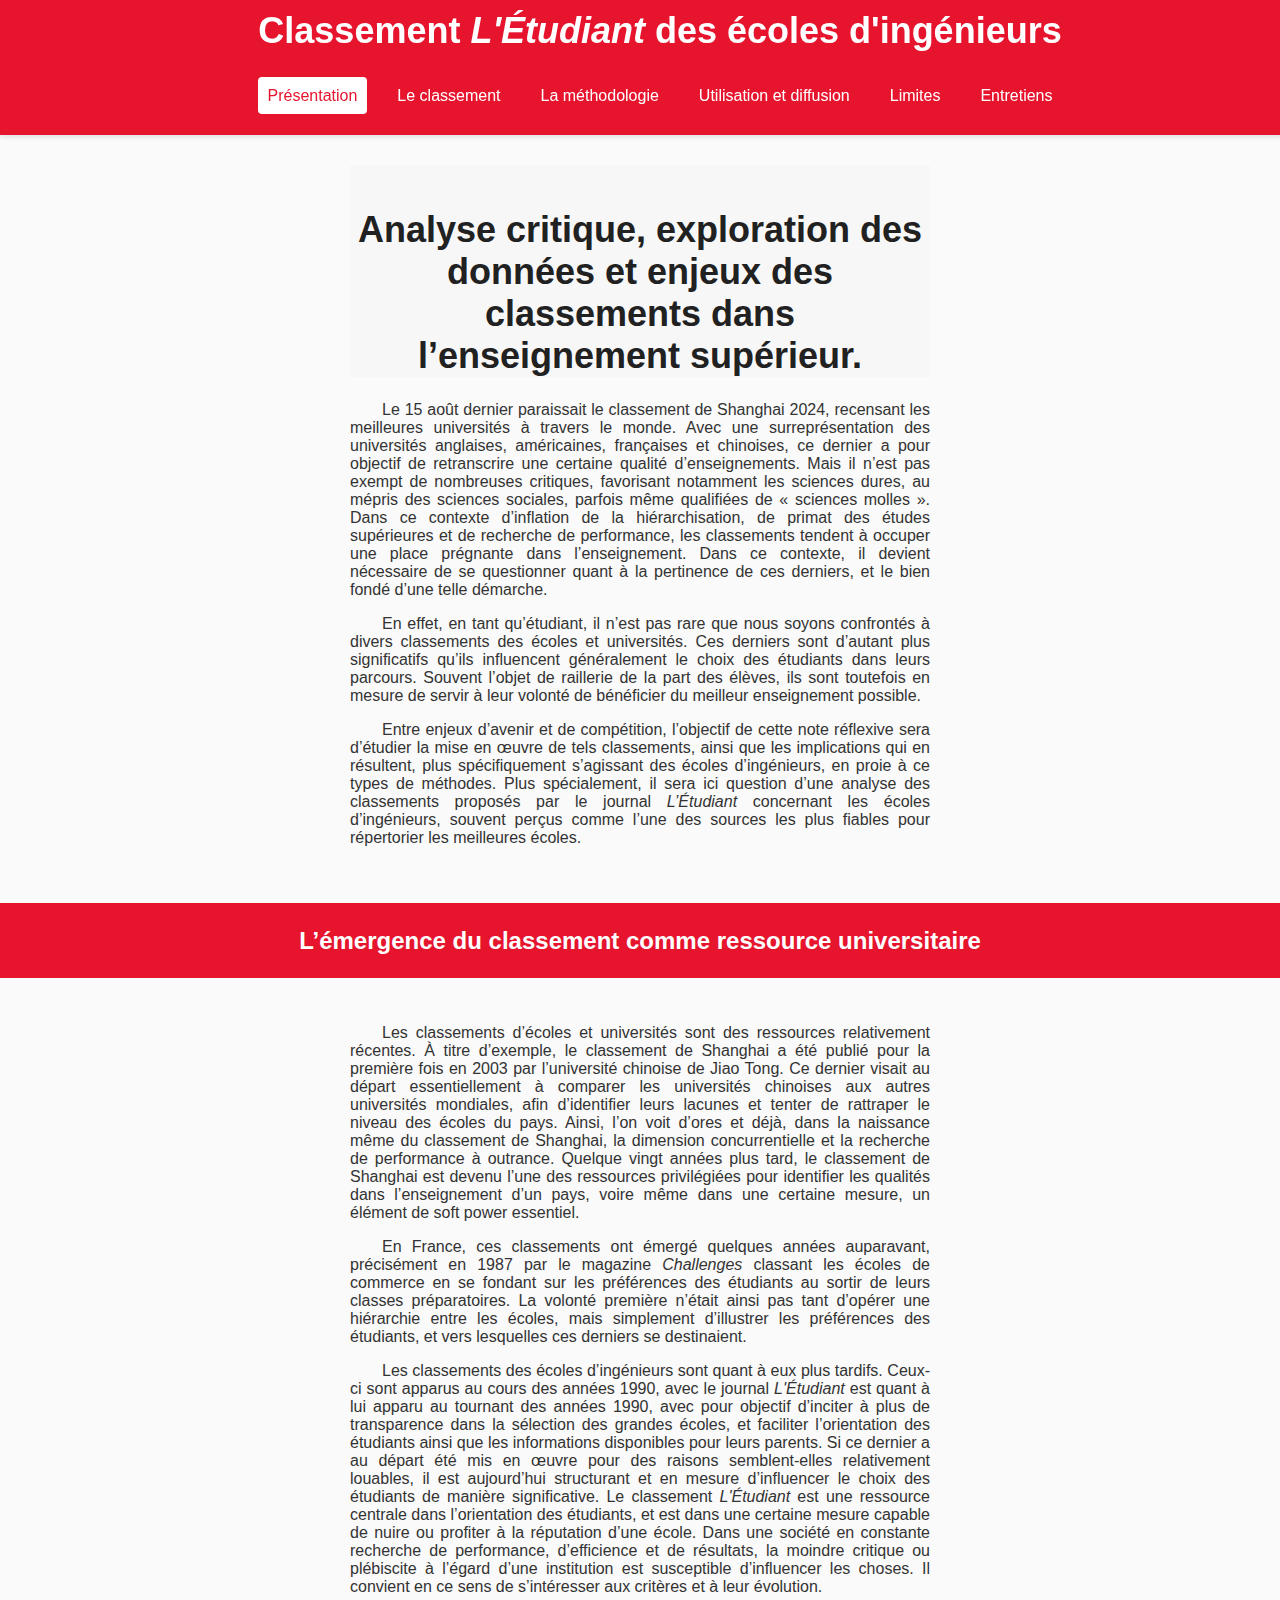
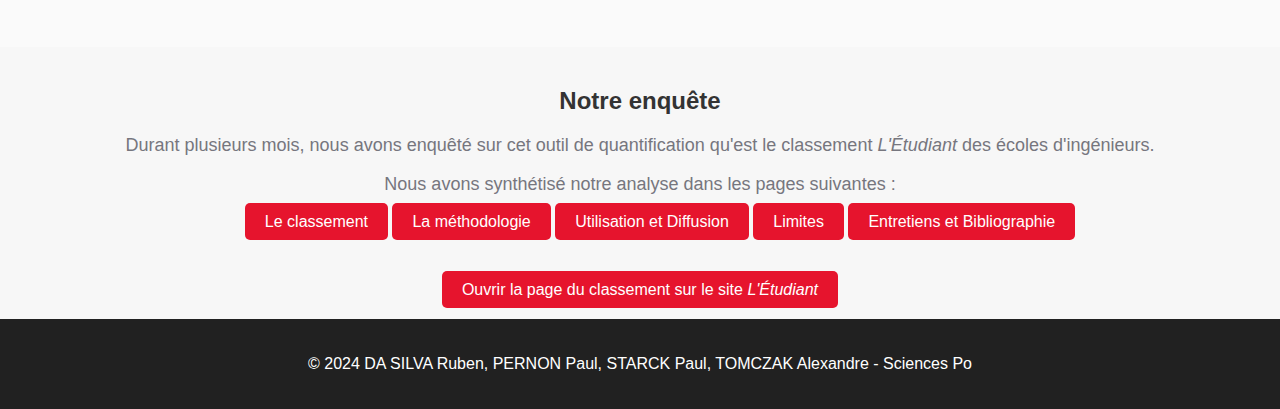
<file: index.html>
<!DOCTYPE html>
<html lang="fr">
<head>
    <meta charset="UTF-8">
    <meta name="viewport" content="width=device-width, initial-scale=1.0">
    <title>Classement L'Étudiant des écoles d'ingénieurs</title>
    <link rel="stylesheet" href="assets/css/styles.css">
</head>
<body>
    <!-- Bandeau fixe avec des boutons pour accéder aux autres pages -->
    <header class="navbar-fixed">
        <div class="logo">Classement <i>L'Étudiant</i> des écoles d'ingénieurs</div>
        <nav>
            <ul>
                <li><a href="index.html" class="active">Présentation</a></li>
                <li><a href="classement.html">Le classement</a></li>
                <li><a href="methodologie.html">La méthodologie</a></li>
                <li><a href="utilisation.html">Utilisation et diffusion</a></li>
                <li><a href="limites.html">Limites</a></li>
                <li><a href="entretiens.html">Entretiens</a></li>
            </ul>
        </nav>
    </header>

    <section class="content-section" style="padding-top: 140px">

    <section id="hero" style="padding-bottom: 0px">
        <div class="hero-text">
            <h1>Analyse critique, exploration des données et enjeux des classements dans l’enseignement supérieur.</h1>
        </div>
    </section>

        <!-- <h2>Présentation</h2> -->
        <p>
            Le 15 août dernier paraissait le classement de Shanghai 2024, recensant les meilleures universités à travers le monde. Avec une surreprésentation des universités anglaises, américaines, françaises et chinoises, ce dernier a pour objectif de retranscrire une certaine qualité d’enseignements. Mais il n’est pas exempt de nombreuses critiques, favorisant notamment les sciences dures, au mépris des sciences sociales, parfois même qualifiées de « sciences molles ». Dans ce contexte d’inflation de la hiérarchisation, de primat des études supérieures et de recherche de performance, les classements tendent à occuper une place prégnante dans l’enseignement. Dans ce contexte, il devient nécessaire de se questionner quant à la pertinence de ces derniers, et le bien fondé d’une telle démarche.
        </p>
        <p>
	        En effet, en tant qu’étudiant, il n’est pas rare que nous soyons confrontés à divers classements des écoles et universités. Ces derniers sont d’autant plus significatifs qu’ils influencent généralement le choix des étudiants dans leurs parcours. Souvent l’objet de raillerie de la part des élèves, ils sont toutefois en mesure de servir à leur volonté de bénéficier du meilleur enseignement possible. 
        </p>
        <p>
	        Entre enjeux d’avenir et de compétition, l’objectif de cette note réflexive sera d’étudier la mise en œuvre de tels classements, ainsi que les implications qui en résultent, plus spécifiquement s’agissant des écoles d’ingénieurs, en proie à ce types de méthodes. Plus spécialement, il sera ici question d’une analyse des classements proposés par le journal <i>L’Étudiant</i> concernant les écoles d’ingénieurs, souvent perçus comme l’une des sources les plus fiables pour répertorier les meilleures écoles.
        </p>
    </section>

    <div class="section-title">L’émergence du classement comme ressource universitaire</div>

    <section class="content-section">
        <!-- <h2>Présentation</h2> -->
        <p>
            Les classements d’écoles et universités sont des ressources relativement récentes. À titre d’exemple, le classement de Shanghai a été publié pour la première fois en 2003 par l’université chinoise de Jiao Tong. Ce dernier visait au départ essentiellement à comparer les universités chinoises aux autres universités mondiales, afin d’identifier leurs lacunes et tenter de rattraper le niveau des écoles du pays. Ainsi, l’on voit d’ores et déjà, dans la naissance même du classement de Shanghai, la dimension concurrentielle et la recherche de performance à outrance. Quelque vingt années plus tard, le classement de Shanghai est devenu l’une des ressources privilégiées pour identifier les qualités dans l’enseignement d’un pays, voire même dans une certaine mesure, un élément de soft power essentiel. 
        </p>
        <p>
	        En France, ces classements ont émergé quelques années auparavant, précisément en 1987 par le magazine <i>Challenges</i> classant les écoles de commerce en se fondant sur les préférences des étudiants au sortir de leurs classes préparatoires. La volonté première n’était ainsi pas tant d’opérer une hiérarchie entre les écoles, mais simplement d’illustrer les préférences des étudiants, et vers lesquelles ces derniers se destinaient. 
        </p>
        <p>
	        Les classements des écoles d’ingénieurs sont quant à eux plus tardifs. Ceux-ci sont apparus au cours des années 1990, avec le journal <i>L'Étudiant</i> est quant à lui apparu au tournant des années 1990, avec pour objectif d’inciter à plus de transparence dans la sélection des grandes écoles, et faciliter l’orientation des étudiants ainsi que les informations disponibles pour leurs parents. Si ce dernier a au départ été mis en œuvre pour des raisons semblent-elles relativement louables, il est aujourd’hui structurant et en mesure d’influencer le choix des étudiants de manière significative. Le classement <i>L'Étudiant</i> est une ressource centrale dans l’orientation des étudiants, et est dans une certaine mesure capable de nuire ou profiter à la réputation d’une école. Dans une société en constante recherche de performance, d’efficience et de résultats, la moindre critique ou plébiscite à l’égard d’une institution est susceptible d’influencer les choses. Il convient en ce sens de s’intéresser aux critères et à leur évolution.
        </p>
    </section>


    <section id="hero">
        <div class="hero-text">
            <h2>Notre enquête</h2>
            <p>
                Durant plusieurs mois, nous avons enquêté sur cet outil de quantification qu'est le classement <i>L'Étudiant</i> des écoles d'ingénieurs.
            </p>
            <p>
                Nous avons synthétisé notre analyse dans les pages suivantes :

            </p>
            <ul style="margin-bottom: 50px;">
                <a href="classement.html" class="cta-button">Le classement</a>
                <a href="methodologie.html" class="cta-button">La méthodologie</a>
                <a href="utilisation.html" class="cta-button">Utilisation et Diffusion</a>
                <a href="limites.html" class="cta-button">Limites</a></li>
                <a href="entretiens.html" class="cta-button">Entretiens et Bibliographie</a>
            </ul>
            <a href="https://www.letudiant.fr/classements/classement-des-ecoles-d-ingenieurs.html" class="cta-button" target="_blank">Ouvrir la page du classement sur le site <i>L'Étudiant</i></a>
        </div>
    </section>

    <!-- Pied de page -->
    <footer>
        <p>&copy; 2024 DA SILVA Ruben, PERNON Paul, STARCK Paul, TOMCZAK Alexandre - Sciences Po</p>
    </footer>
</body>
</html>
</file>
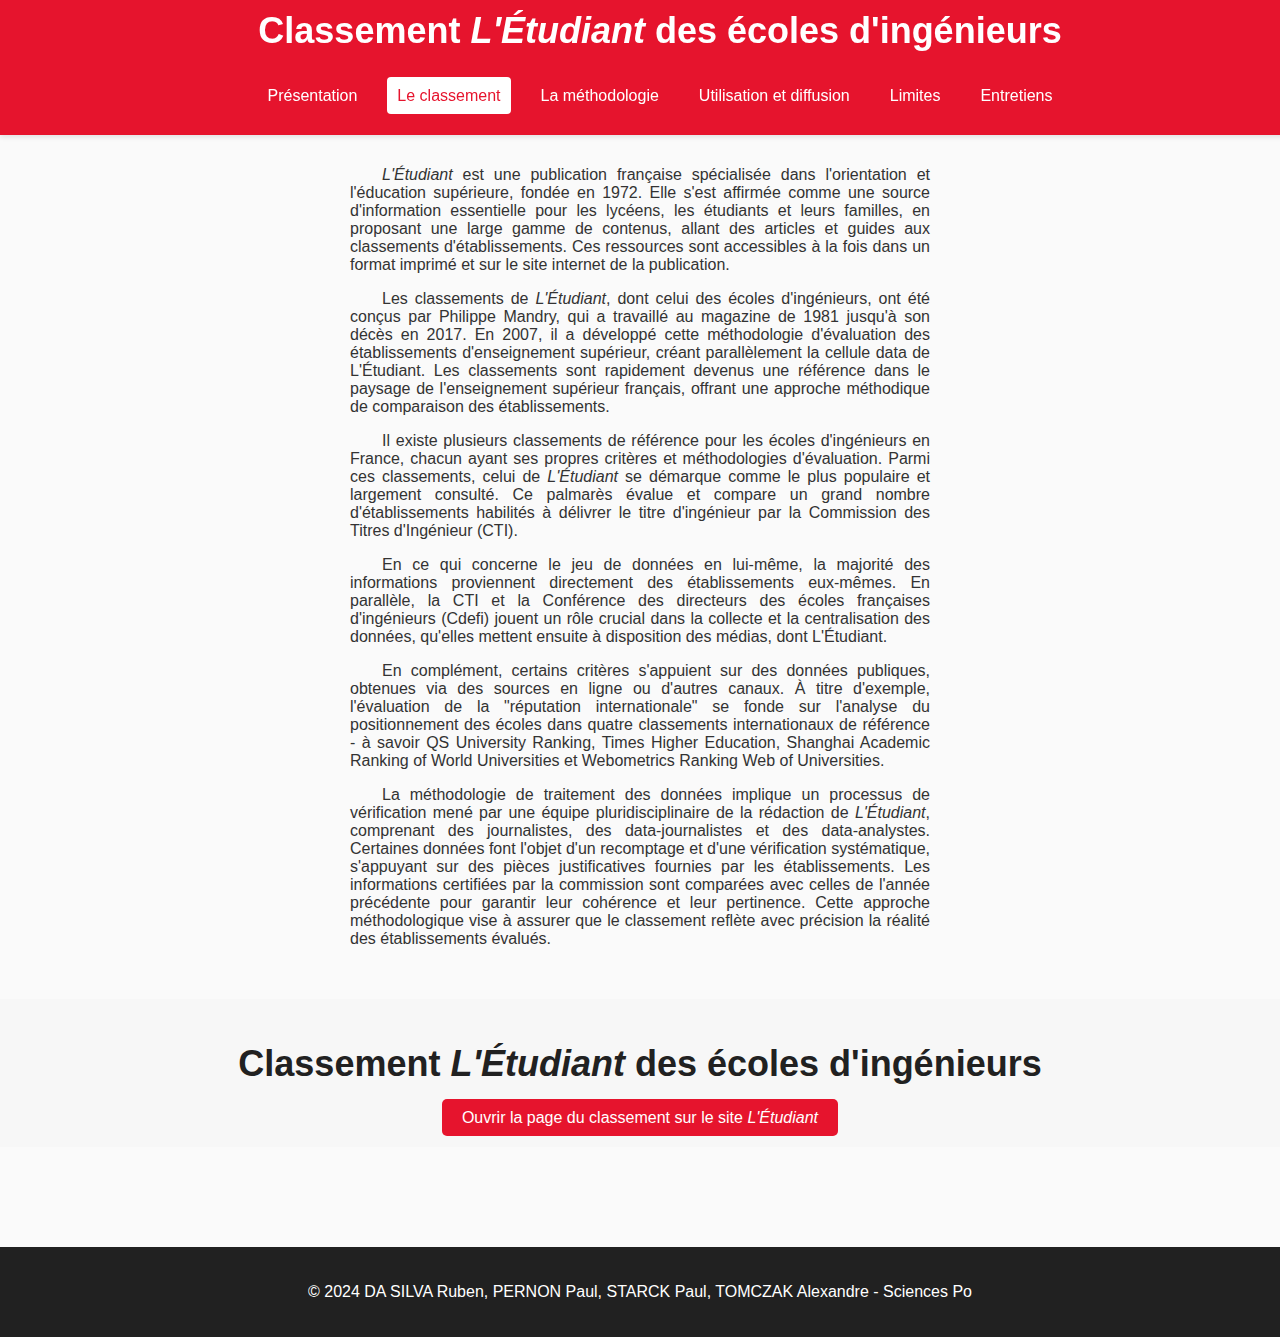
<file: classement.html>
<!DOCTYPE html>
<html lang="fr">
<head>
    <meta charset="UTF-8">
    <meta name="viewport" content="width=device-width, initial-scale=1.0">
    <title>Le Classement L'Étudiant des écoles d'ingénieurs</title>
    <link rel="stylesheet" href="assets/css/styles.css">
</head>
<body>
    <!-- Bandeau fixe avec des boutons pour accéder aux autres pages -->
    <header class="navbar-fixed">
        <div class="logo">Classement <i>L'Étudiant</i> des écoles d'ingénieurs</div>
        <nav>
            <ul>
                <li><a href="index.html">Présentation</a></li>
                <li><a href="classement.html" class="active">Le classement</a></li>
                <li><a href="methodologie.html">La méthodologie</a></li>
                <li><a href="utilisation.html">Utilisation et diffusion</a></li>
                <li><a href="limites.html">Limites</a></li>
                <li><a href="entretiens.html">Entretiens</a></li>
            </ul>
        </nav>
    </header>

    <section class="content-section" style="padding-top: 140px">
        <!-- <h2>Présentation</h2> -->
        <p>
            <i>L'Étudiant</i> est une publication française spécialisée dans l'orientation et l'éducation supérieure, fondée en 1972. Elle s'est affirmée comme une source d'information essentielle pour les lycéens, les étudiants et leurs familles, en proposant une large gamme de contenus, allant des articles et guides aux classements d'établissements. Ces ressources sont accessibles à la fois dans un format imprimé et sur le site internet de la publication.
        </p>
        <p>
            Les classements de  <i>L'Étudiant</i>, dont celui des écoles d'ingénieurs, ont été conçus par Philippe Mandry, qui a travaillé au magazine de 1981 jusqu'à son décès en 2017. En 2007, il a développé cette méthodologie d'évaluation des établissements d'enseignement supérieur, créant parallèlement la cellule data de L'Étudiant. Les classements sont rapidement devenus une référence dans le paysage de l'enseignement supérieur français, offrant une approche méthodique de comparaison des établissements.
        </p>
        <p>
            Il existe plusieurs classements de référence pour les écoles d'ingénieurs en France, chacun ayant ses propres critères et méthodologies d'évaluation. Parmi ces classements, celui de <i>L'Étudiant</i> se démarque comme le plus populaire et largement consulté. Ce palmarès évalue et compare un grand nombre d'établissements habilités à délivrer le titre d'ingénieur par la Commission des Titres d'Ingénieur (CTI).
        </p>
        <p>
            En ce qui concerne le jeu de données en lui-même, la majorité des informations proviennent directement des établissements eux-mêmes. En parallèle, la CTI et la Conférence des directeurs des écoles françaises d'ingénieurs (Cdefi) jouent un rôle crucial dans la collecte et la centralisation des données, qu'elles mettent ensuite à disposition des médias, dont L'Étudiant.
        </p>
        <p>
            En complément, certains critères s'appuient sur des données publiques, obtenues via des sources en ligne ou d'autres canaux. À titre d'exemple, l'évaluation de la "réputation internationale" se fonde sur l'analyse du positionnement des écoles dans quatre classements internationaux de référence - à savoir QS University Ranking, Times Higher Education, Shanghai Academic Ranking of World Universities et Webometrics Ranking Web of Universities.
        </p>
        <p>
            La méthodologie de traitement des données implique un processus de vérification mené par une équipe pluridisciplinaire de la rédaction de  <i>L'Étudiant</i>, comprenant des journalistes, des data-journalistes et des data-analystes. Certaines données font l'objet d'un recomptage et d'une vérification systématique, s'appuyant sur des pièces justificatives fournies par les établissements. Les informations certifiées par la commission sont comparées avec celles de l'année précédente pour garantir leur cohérence et leur pertinence. Cette approche méthodologique vise à assurer que le classement reflète avec précision la réalité des établissements évalués.
        </p>
    </section>

    <section id="hero">
        <div class="hero-text">
            <h1>Classement <i>L'Étudiant</i> des écoles d'ingénieurs</h1>
            <a href="https://www.letudiant.fr/classements/classement-des-ecoles-d-ingenieurs.html" class="cta-button" target="_blank">Ouvrir la page du classement sur le site <i>L'Étudiant</i></a>
        </div>
    </section>

    <div style="height: 100px; visibility: hidden;"></div>

    <footer>
        <p>&copy; 2024 DA SILVA Ruben, PERNON Paul, STARCK Paul, TOMCZAK Alexandre - Sciences Po</p>
    </footer>
</body>
</html>
</file>
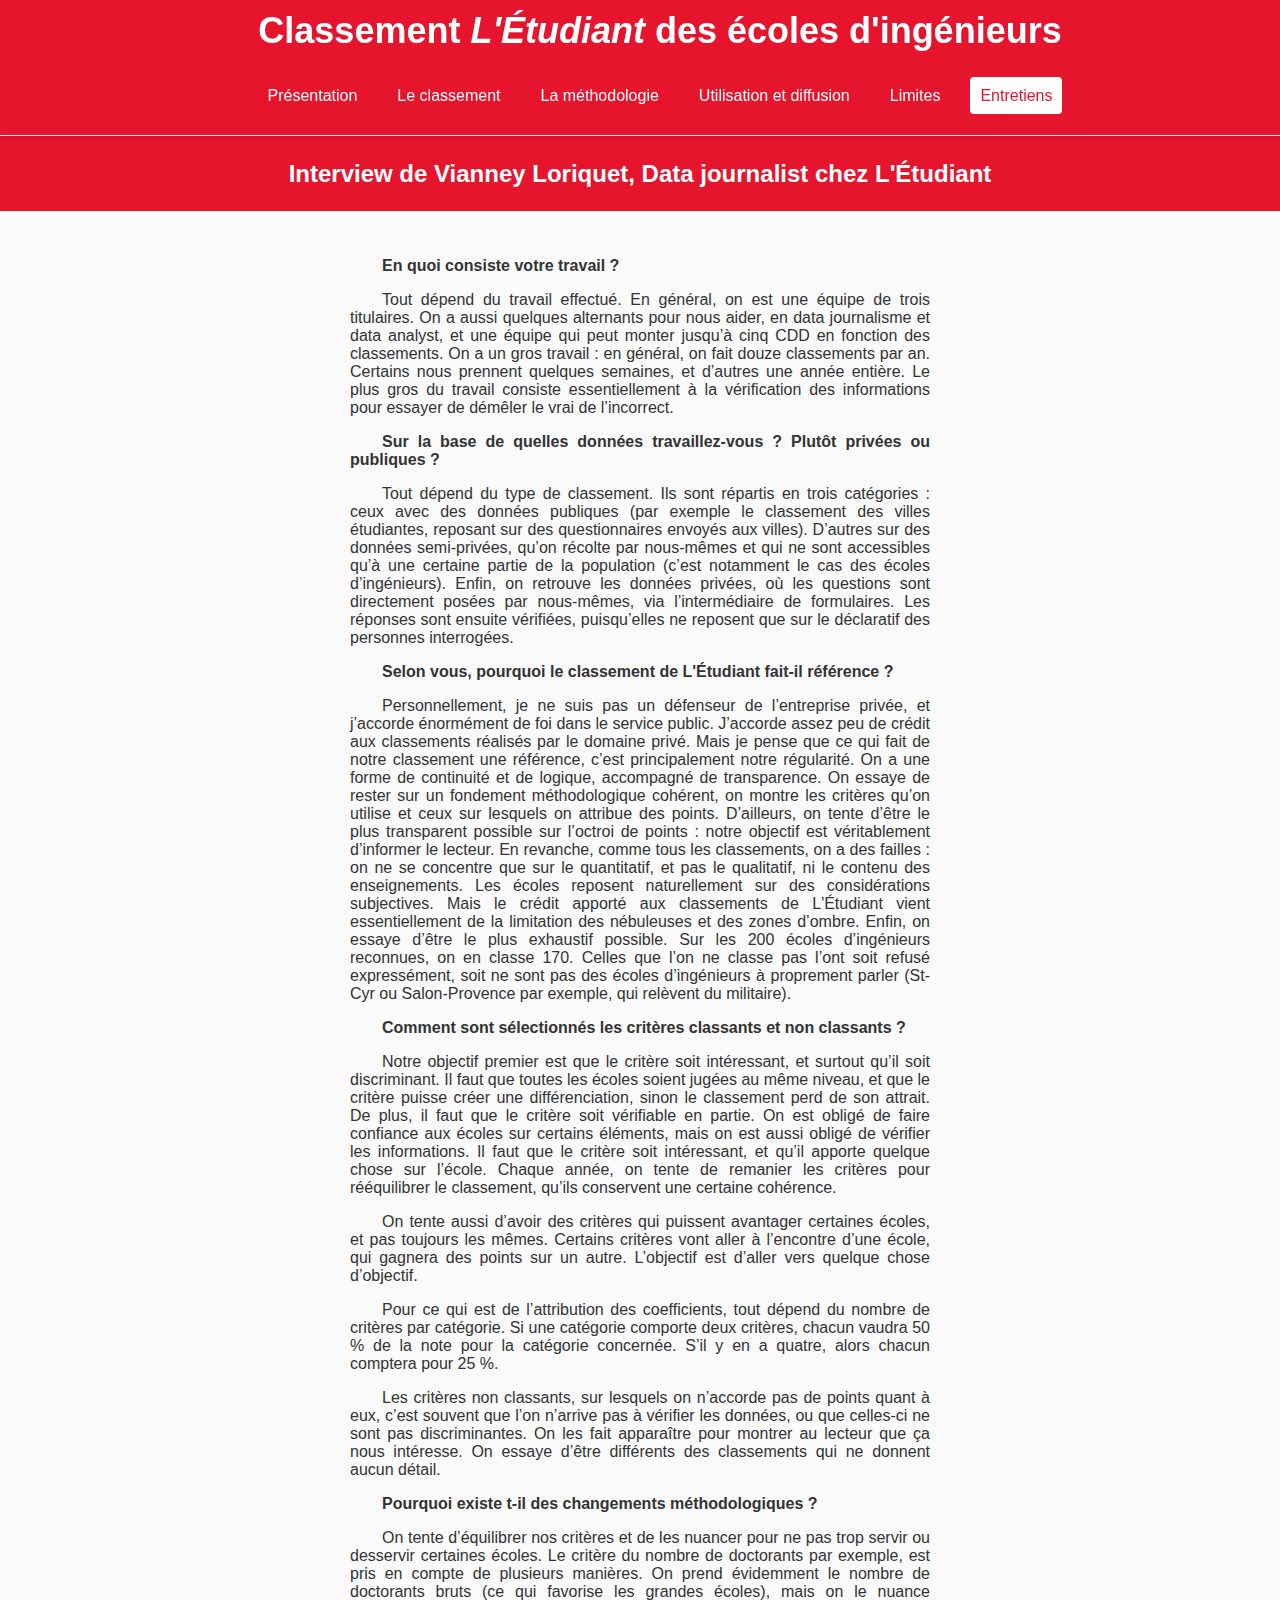
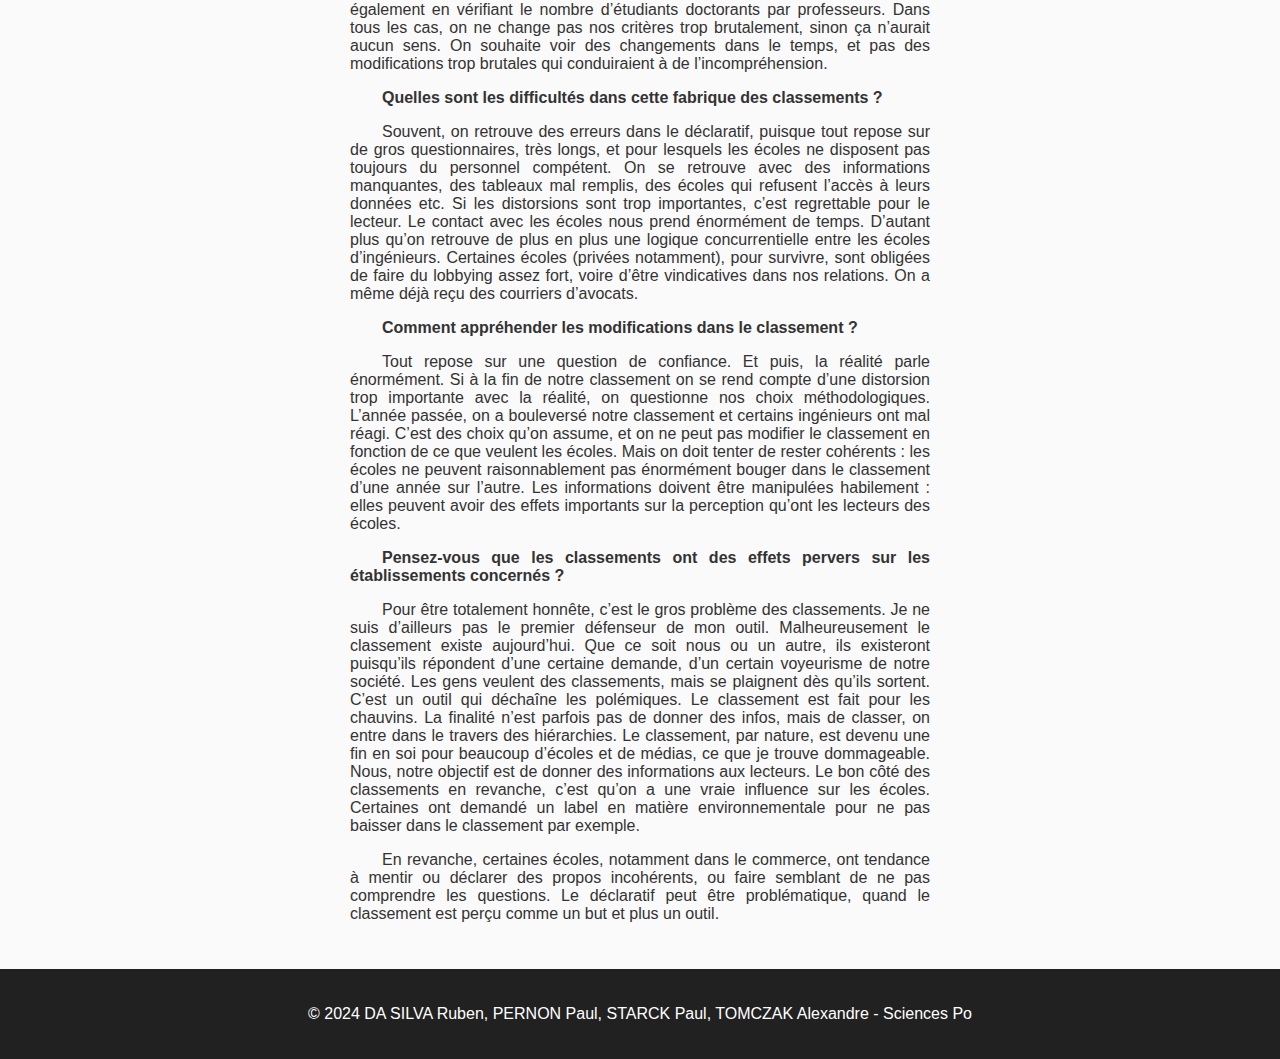
<file: entretiens.html>
<!DOCTYPE html>
<html lang="fr">
<head>
    <meta charset="UTF-8">
    <meta name="viewport" content="width=device-width, initial-scale=1.0">
    <title>Entretiens et Bibliographie</title>
    <link rel="stylesheet" href="assets/css/styles.css">
</head>
<body>
    <!-- Bandeau fixe avec des boutons pour accéder aux autres pages -->
    <header class="navbar-fixed">
        <div class="logo">Classement <i>L'Étudiant</i> des écoles d'ingénieurs</div>
        <nav>
            <ul>
                <li><a href="index.html">Présentation</a></li>
                <li><a href="classement.html">Le classement</a></li>
                <li><a href="methodologie.html">La méthodologie</a></li>
                <li><a href="utilisation.html">Utilisation et diffusion</a></li>
                <li><a href="limites.html">Limites</a></li>
                <li><a href="entretiens.html" class="active">Entretiens</a></li>
            </ul>
        </nav>
    </header>

    <div style="height: 116px; visibility: hidden;"></div>
    <div class="section-title">Interview de Vianney Loriquet, Data journalist chez L'Étudiant</div>

    <!-- Contenu principal -->
    <section class="content-section">
        
        <p>
            <b>En quoi consiste votre travail ?</b>
        </p>
        <p>
            Tout dépend du travail effectué. En général, on est une équipe de trois titulaires. On a aussi quelques alternants pour nous aider, en data journalisme et data analyst, et une équipe qui peut monter jusqu’à cinq CDD en fonction des classements. On a un gros travail : en général, on fait douze classements par an. Certains nous prennent quelques semaines, et d’autres une année entière. Le plus gros du travail consiste essentiellement à la vérification des informations pour essayer de démêler le vrai de l’incorrect.
        </p>
        <p>
            <b>Sur la base de quelles données travaillez-vous ? Plutôt privées ou publiques ?</b>
        </p>
        <p>
            Tout dépend du type de classement. Ils sont répartis en trois catégories : ceux avec des données publiques (par exemple le classement des villes étudiantes, reposant sur des questionnaires envoyés aux villes). D’autres sur des données semi-privées, qu’on récolte par nous-mêmes et qui ne sont accessibles qu’à une certaine partie de la population (c’est notamment le cas des écoles d’ingénieurs). Enfin, on retrouve les données privées, où les questions sont directement posées par nous-mêmes, via l’intermédiaire de formulaires. Les réponses sont ensuite vérifiées, puisqu’elles ne reposent que sur le déclaratif des personnes interrogées.
        </p>
        <p>
            <b>Selon vous, pourquoi le classement de L'Étudiant fait-il référence ?</b>
        </p>
        <p>
            Personnellement, je ne suis pas un défenseur de l’entreprise privée, et j’accorde énormément de foi dans le service public. J’accorde assez peu de crédit aux classements réalisés par le domaine privé. Mais je pense que ce qui fait de notre classement une référence, c’est principalement notre régularité. On a une forme de continuité et de logique, accompagné de transparence. On essaye de rester sur un fondement méthodologique cohérent, on montre les critères qu’on utilise et ceux sur lesquels on attribue des points. D’ailleurs, on tente d’être le plus transparent possible sur l’octroi de points : notre objectif est véritablement d’informer le lecteur. En revanche, comme tous les classements, on a des failles : on ne se concentre que sur le quantitatif, et pas le qualitatif, ni le contenu des enseignements. Les écoles reposent naturellement sur des considérations subjectives. Mais le crédit apporté aux classements de L'Étudiant vient essentiellement de la limitation des nébuleuses et des zones d’ombre. Enfin, on essaye d’être le plus exhaustif possible. Sur les 200 écoles d’ingénieurs reconnues, on en classe 170. Celles que l’on ne classe pas l’ont soit refusé expressément, soit ne sont pas des écoles d’ingénieurs à proprement parler (St-Cyr ou Salon-Provence par exemple, qui relèvent du militaire).
        </p>
        <p>
            <b>Comment sont sélectionnés les critères classants et non classants ?</b>
        </p>
        <p>
            Notre objectif premier est que le critère soit intéressant, et surtout qu’il soit discriminant. Il faut que toutes les écoles soient jugées au même niveau, et que le critère puisse créer une différenciation, sinon le classement perd de son attrait. De plus, il faut que le critère soit vérifiable en partie. On est obligé de faire confiance aux écoles sur certains éléments, mais on est aussi obligé de vérifier les informations. Il faut que le critère soit intéressant, et qu’il apporte quelque chose sur l’école. Chaque année, on tente de remanier les critères pour rééquilibrer le classement, qu’ils conservent une certaine cohérence.
        </p>
        <p>
            On tente aussi d’avoir des critères qui puissent avantager certaines écoles, et pas toujours les mêmes. Certains critères vont aller à l’encontre d’une école, qui gagnera des points sur un autre. L’objectif est d’aller vers quelque chose d’objectif.
        </p>
        <p>
            Pour ce qui est de l’attribution des coefficients, tout dépend du nombre de critères par catégorie. Si une catégorie comporte deux critères, chacun vaudra 50 % de la note pour la catégorie concernée. S’il y en a quatre, alors chacun comptera pour 25 %.
        </p>
        <p>
            Les critères non classants, sur lesquels on n’accorde pas de points quant à eux, c’est souvent que l’on n’arrive pas à vérifier les données, ou que celles-ci ne sont pas discriminantes. On les fait apparaître pour montrer au lecteur que ça nous intéresse. On essaye d’être différents des classements qui ne donnent aucun détail.
        </p>
        <p>
            <b>Pourquoi existe t-il des changements méthodologiques ?</b>
        </p>
        <p>
            On tente d’équilibrer nos critères et de les nuancer pour ne pas trop servir ou desservir certaines écoles. Le critère du nombre de doctorants par exemple, est pris en compte de plusieurs manières. On prend évidemment le nombre de doctorants bruts (ce qui favorise les grandes écoles), mais on le nuance également en vérifiant le nombre d’étudiants doctorants par professeurs. Dans tous les cas, on ne change pas nos critères trop brutalement, sinon ça n’aurait aucun sens. On souhaite voir des changements dans le temps, et pas des modifications trop brutales qui conduiraient à de l’incompréhension.
        </p>
        <p>
            <b>Quelles sont les difficultés dans cette fabrique des classements ?</b>
        </p>
        <p>
            Souvent, on retrouve des erreurs dans le déclaratif, puisque tout repose sur de gros questionnaires, très longs, et pour lesquels les écoles ne disposent pas toujours du personnel compétent. On se retrouve avec des informations manquantes, des tableaux mal remplis, des écoles qui refusent l’accès à leurs données etc. Si les distorsions sont trop importantes, c’est regrettable pour le lecteur. Le contact avec les écoles nous prend énormément de temps. D’autant plus qu’on retrouve de plus en plus une logique concurrentielle entre les écoles d’ingénieurs. Certaines écoles (privées notamment), pour survivre, sont obligées de faire du lobbying assez fort, voire d’être vindicatives dans nos relations. On a même déjà reçu des courriers d’avocats.
        </p>
        <p>
            <b>Comment appréhender les modifications dans le classement ?</b>
        </p>
        <p>
            Tout repose sur une question de confiance. Et puis, la réalité parle énormément. Si à la fin de notre classement on se rend compte d’une distorsion trop importante avec la réalité, on questionne nos choix méthodologiques. L’année passée, on a bouleversé notre classement et certains ingénieurs ont mal réagi. C’est des choix qu’on assume, et on ne peut pas modifier le classement en fonction de ce que veulent les écoles. Mais on doit tenter de rester cohérents : les écoles ne peuvent raisonnablement pas énormément bouger dans le classement d’une année sur l’autre. Les informations doivent être manipulées habilement : elles peuvent avoir des effets importants sur la perception qu’ont les lecteurs des écoles.
        </p>
        <p>
            <b>Pensez-vous que les classements ont des effets pervers sur les établissements concernés ?</b>
        </p>
        <p>
            Pour être totalement honnête, c’est le gros problème des classements. Je ne suis d’ailleurs pas le premier défenseur de mon outil. Malheureusement le classement existe aujourd’hui. Que ce soit nous ou un autre, ils existeront puisqu’ils répondent d’une certaine demande, d’un certain voyeurisme de notre société. Les gens veulent des classements, mais se plaignent dès qu’ils sortent. C’est un outil qui déchaîne les polémiques. Le classement est fait pour les chauvins. La finalité n’est parfois pas de donner des infos, mais de classer, on entre dans le travers des hiérarchies. Le classement, par nature, est devenu une fin en soi pour beaucoup d’écoles et de médias, ce que je trouve dommageable. Nous, notre objectif est de donner des informations aux lecteurs. Le bon côté des classements en revanche, c’est qu’on a une vraie influence sur les écoles. Certaines ont demandé un label en matière environnementale pour ne pas baisser dans le classement par exemple.
        </p>
        <p>
            En revanche, certaines écoles, notamment dans le commerce, ont tendance à mentir ou déclarer des propos incohérents, ou faire semblant de ne pas comprendre les questions. Le déclaratif peut être problématique, quand le classement est perçu comme un but et plus un outil.
        </p>
    </section>

    <!--<div class="section-title">Interview d’un directeur de la communication dans une école d’ingénieurs française</div>

    <section class="content-section">
        <p>
            <b>Pouvez-vous vous présenter et expliquer votre rôle au sein de votre école d’ingénieurs, notamment en lien avec les classements ?</b>
        </p>
        <p>
            Je suis responsable de la communication dans mon école d’ingénieurs depuis une dizaine d’années. Effectivement, une des missions de la communication, c’est de répondre aux enquêtes qui permettent aux médias d’établir des classements. [...] Quand j’ai commencé, c’était une approche très factuelle : remplir des cases, fournir des chiffres. Avec le temps, en faisant de la veille concurrentielle, on a compris que cet outil était beaucoup plus stratégique que ce qu’on pensait. On travaille maintenant les classements en se disant que c’est stratégique, parce que ça a un impact : sur la notoriété de l’école et, surtout, sur le choix des candidats, notamment les post-prépa.
        </p>
        <p>
            <b>Quel rôle spécifique accordez-vous au classement de L'Étudiant par rapport à d’autres classements ?</b>
        </p>
        <p>
            Très clairement, L'Étudiant est le classement qui compte le plus pour les candidats en classes préparatoires. [...] On travaille tous les classements, bien sûr : il y a des classements thématiques, comme ceux de Challenges, mais pour ce public-là, c’est celui de L'Étudiant qui a le plus d’importance.
        </p>
        <p>
            <b>Que pensez-vous des classements français en général par rapport aux classements internationaux ?</b>
        </p>
        <p>
            Je pense qu’ils restent très importants pour nous, mais surtout pour les prescripteurs : les parents, les profs de classes préparatoires, et bien sûr les candidats. [...] Un classement comme Shanghai, par exemple, est beaucoup plus destiné à des initiés. C’est pareil pour le Financial Times, qui est plus incomplet : il ne prend pas en compte certains paramètres, comme nos comptes internes. Nous n’avons peut-être pas non plus la taille critique pour être bien positionnés dans ces classements internationaux.
        </p>
        <p>
            <b>La taille semble jouer un rôle central dans les classements. Est-ce que les fusions entre écoles répondent à cette logique ?</b>
        </p>
        <p>
            Oui, je pense que derrière les fusions et rapprochements, il y a une logique de notoriété et de visibilité indéniable. [...] Dans les classements, plus on est gros, plus on peut fournir des données quantitatives élevées, et mieux on est positionné. Mais cela ne reflète pas toujours la réalité. Un étudiant pourrait aussi bien s’épanouir dans une école moins bien classée, alors qu’une école bien classée ne garantit pas toujours une meilleure expérience.
        </p>
        <p>
            <b>Parmi les critères existants dans les classements, lesquels vous semblent les plus pertinents ?</b>
        </p>
        <p>
            L’excellence académique reste un critère intéressant, parce qu’elle reflète un accompagnement et un niveau. [...] Le côté international est aussi important : cela montre une dynamique, un champ des possibles pour les étudiants. Enfin, l’ouverture sociale est, pour moi, un critère majeur. Elle traduit une volonté de diversité et d’accessibilité, et cela reste un défi dans le monde des grandes écoles.
        </p>
        <p>
            <b>Pensez-vous que les classements jouent un rôle particulier pour les parents ?</b>
        </p>
        <p>
            Oui, surtout pour des familles qui sont plus éloignées du système des grandes écoles. [...] Les classements deviennent des repères : ils permettent de lire les forces et faiblesses des écoles et d’identifier ce qu’on peut y attendre. Cela aide aussi à rassurer les parents.
        </p>
        <p>
            <b>Et concernant l’impact des classements sur les relations avec les entreprises ?</b>
        </p>
        <p>
            Je pense que les entreprises ne regardent pas directement les détails des critères dans les classements. [...] Mais être bien classé attire l’attention : ça facilite les partenariats académiques et professionnels. On est toujours plus visibles lorsqu’on est dans le top 5 ou le top 10.
        </p>
        <p>
            <b>Les méthodologies des classements évoluent régulièrement. Que pensez-vous de cet impact ?</b>
        </p>
        <p>
            L’émergence de nouveaux critères reflète souvent des tendances de fond : des attentes sociétales, des priorités du marché. [...] Mais une stratégie basée uniquement sur les classements est risquée. Il faut un projet global, qui donne du sens à ce qu’on fait.
        </p>
        <p>
            <b>Les données utilisées dans les classements sont-elles fiables et vérifiées ?</b>
        </p>
        <p>
            Oui, la plupart des classements se basent maintenant sur des données certifiées, comme celles de la CTI ou de la CDEFI. [...] Ces données sont remplies par différents services de l’école et vérifiées. Nous avons aussi mis en place des outils internes pour centraliser et fiabiliser ces données, en particulier pour tout ce qui concerne la recherche. Cela nous a permis de progresser dans certains classements.
        </p>
        <p>
            <b>Enfin, quelles améliorations verriez-vous pour rendre les classements plus pertinents ?</b>
        </p>
        <p>
            Renforcer des critères comme la transition écologique ou l’ouverture sociale serait intéressant, car ce sont des attentes fortes. [...] Mais il faut aussi garantir une méthodologie cohérente et transparente. Cela éviterait les abus ou les incohérences, tout en aidant les candidats à faire des choix éclairés.
        </p>
    </section>
-->
    <footer>
        <p>&copy; 2024 DA SILVA Ruben, PERNON Paul, STARCK Paul, TOMCZAK Alexandre - Sciences Po</p>
    </footer>
</body>
</html>
</file>
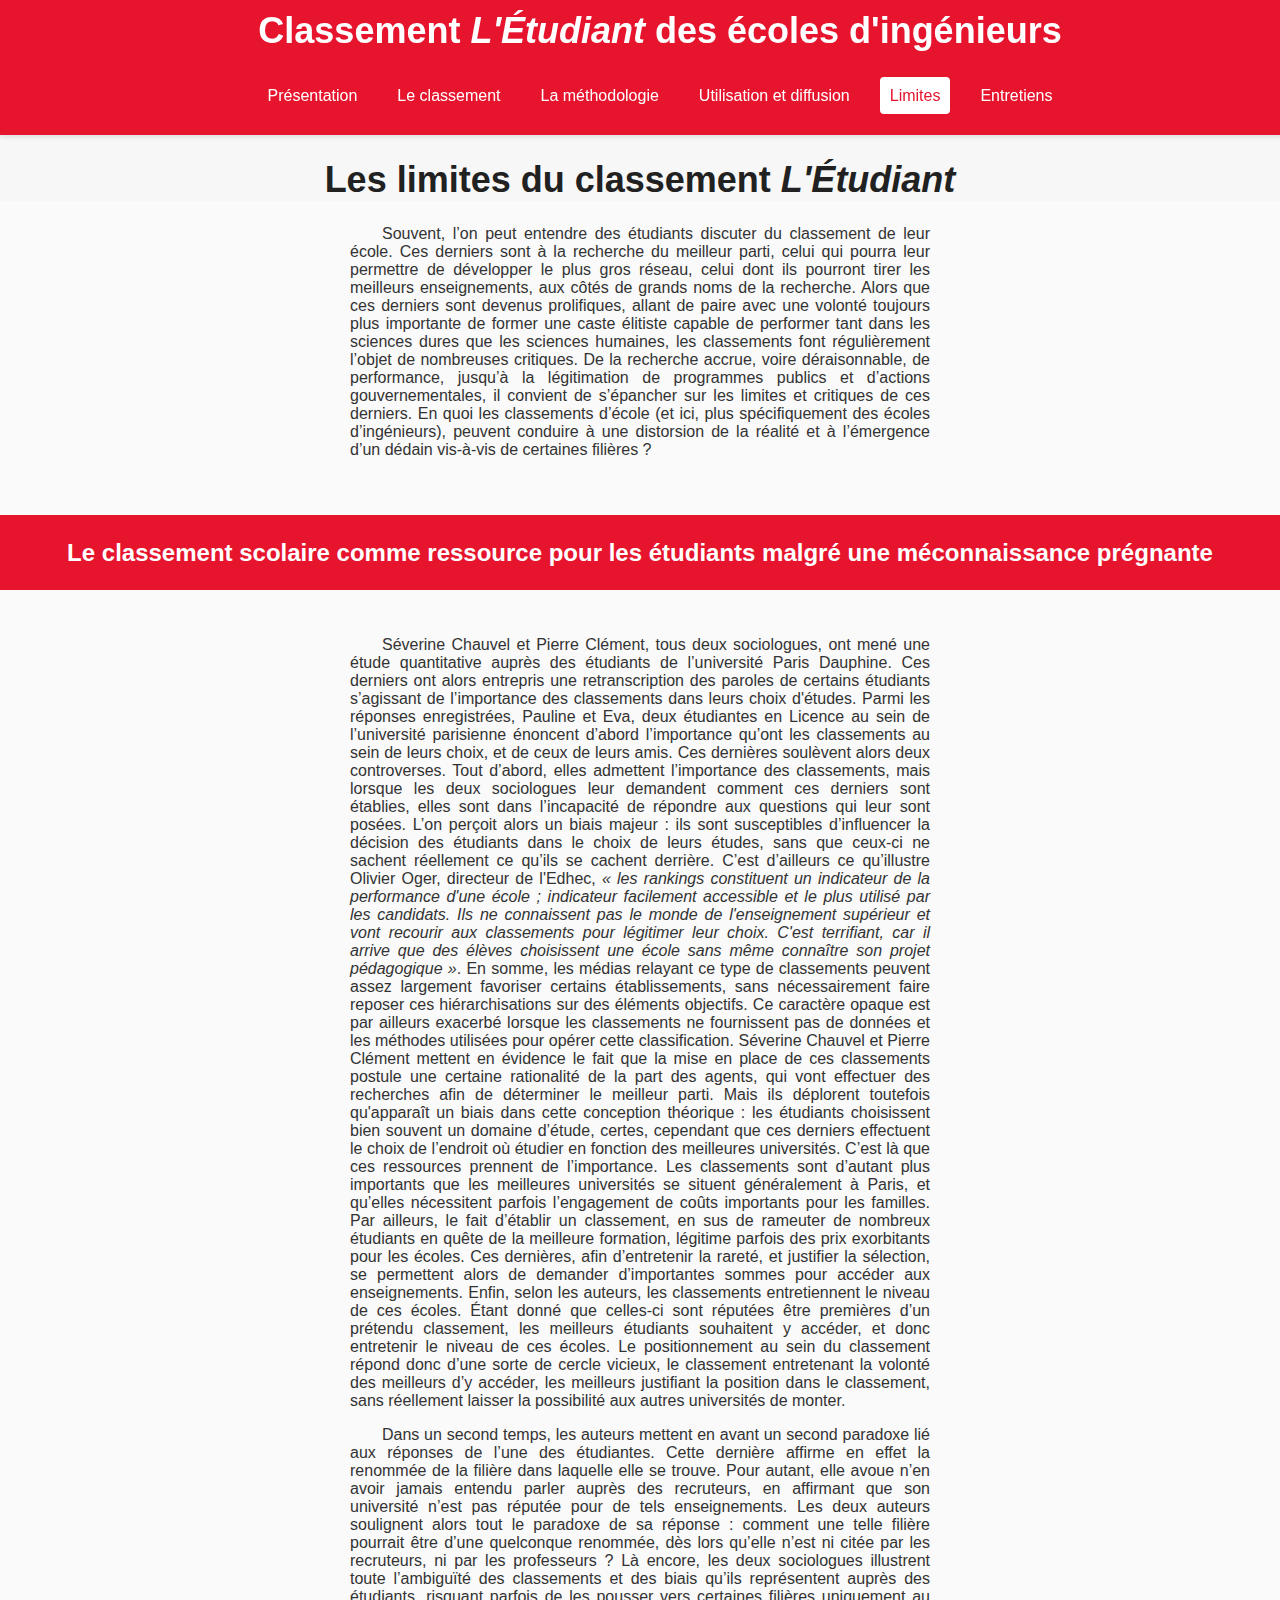
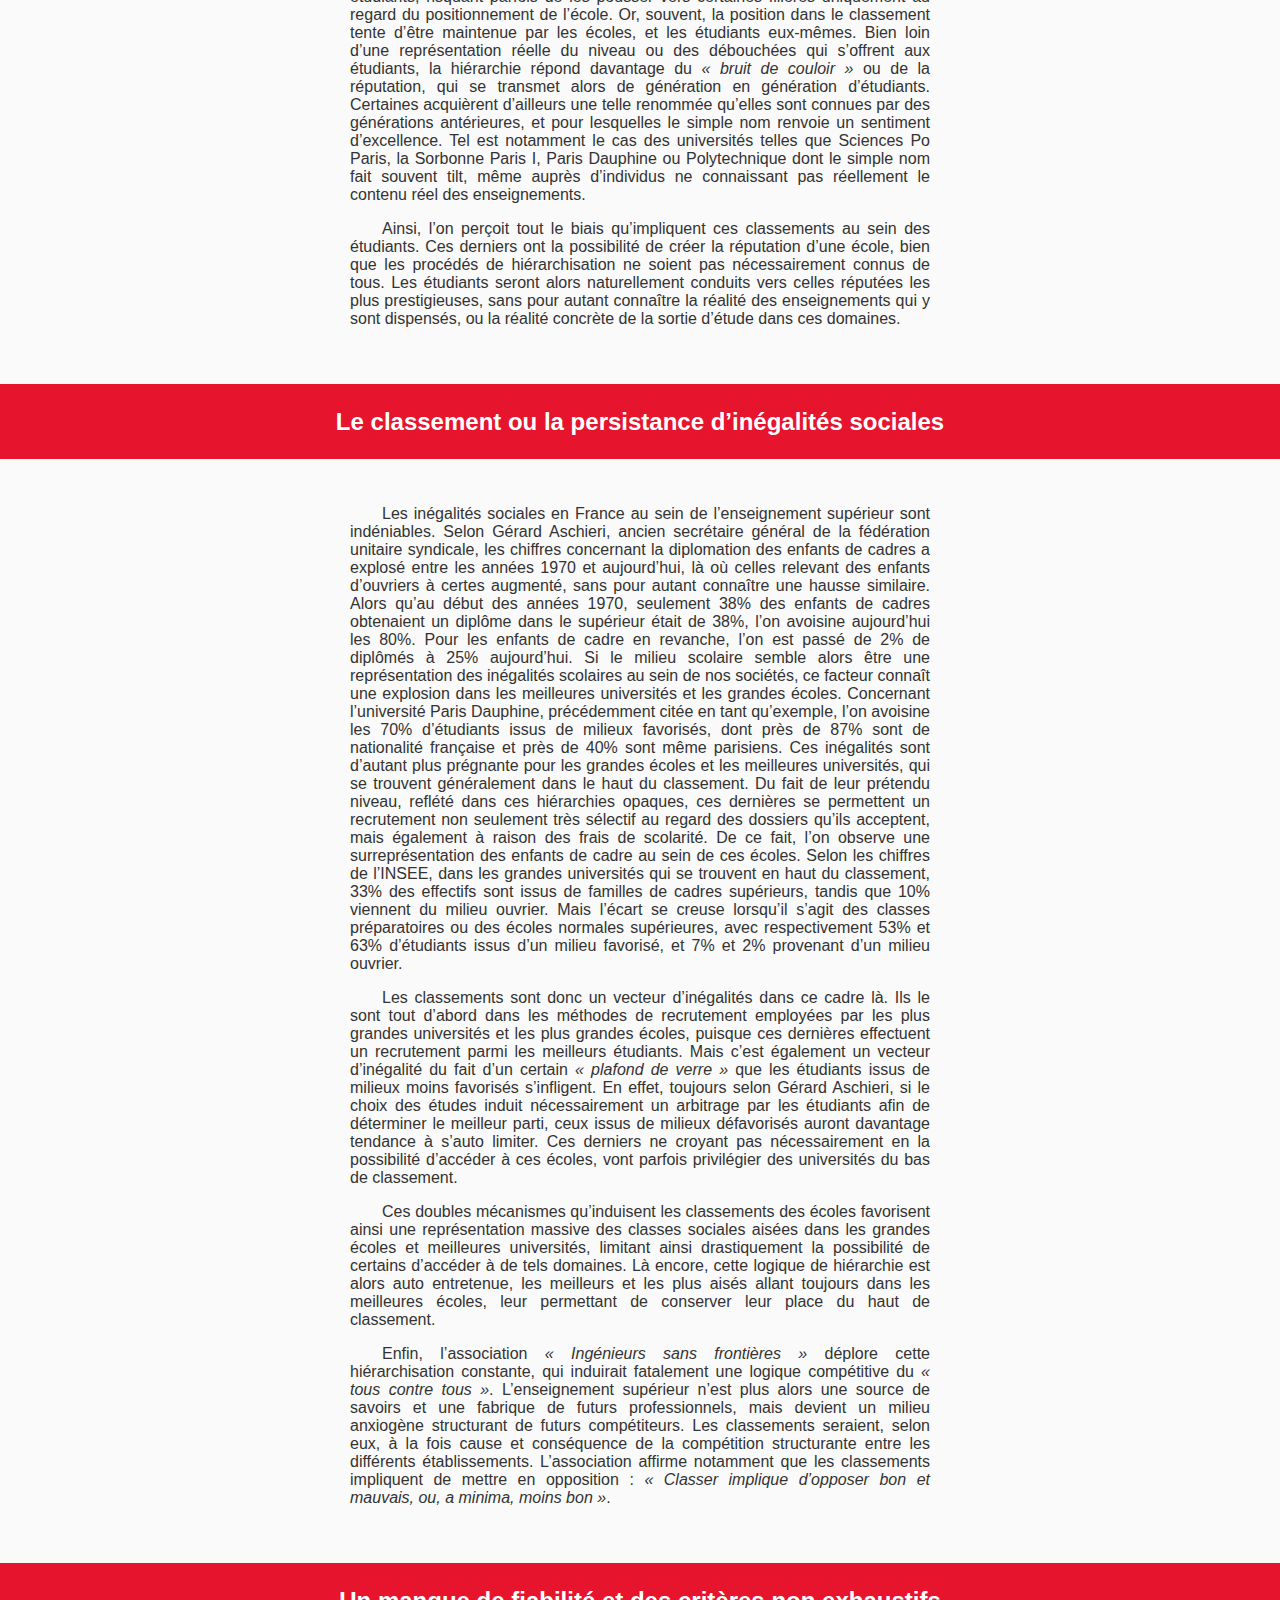
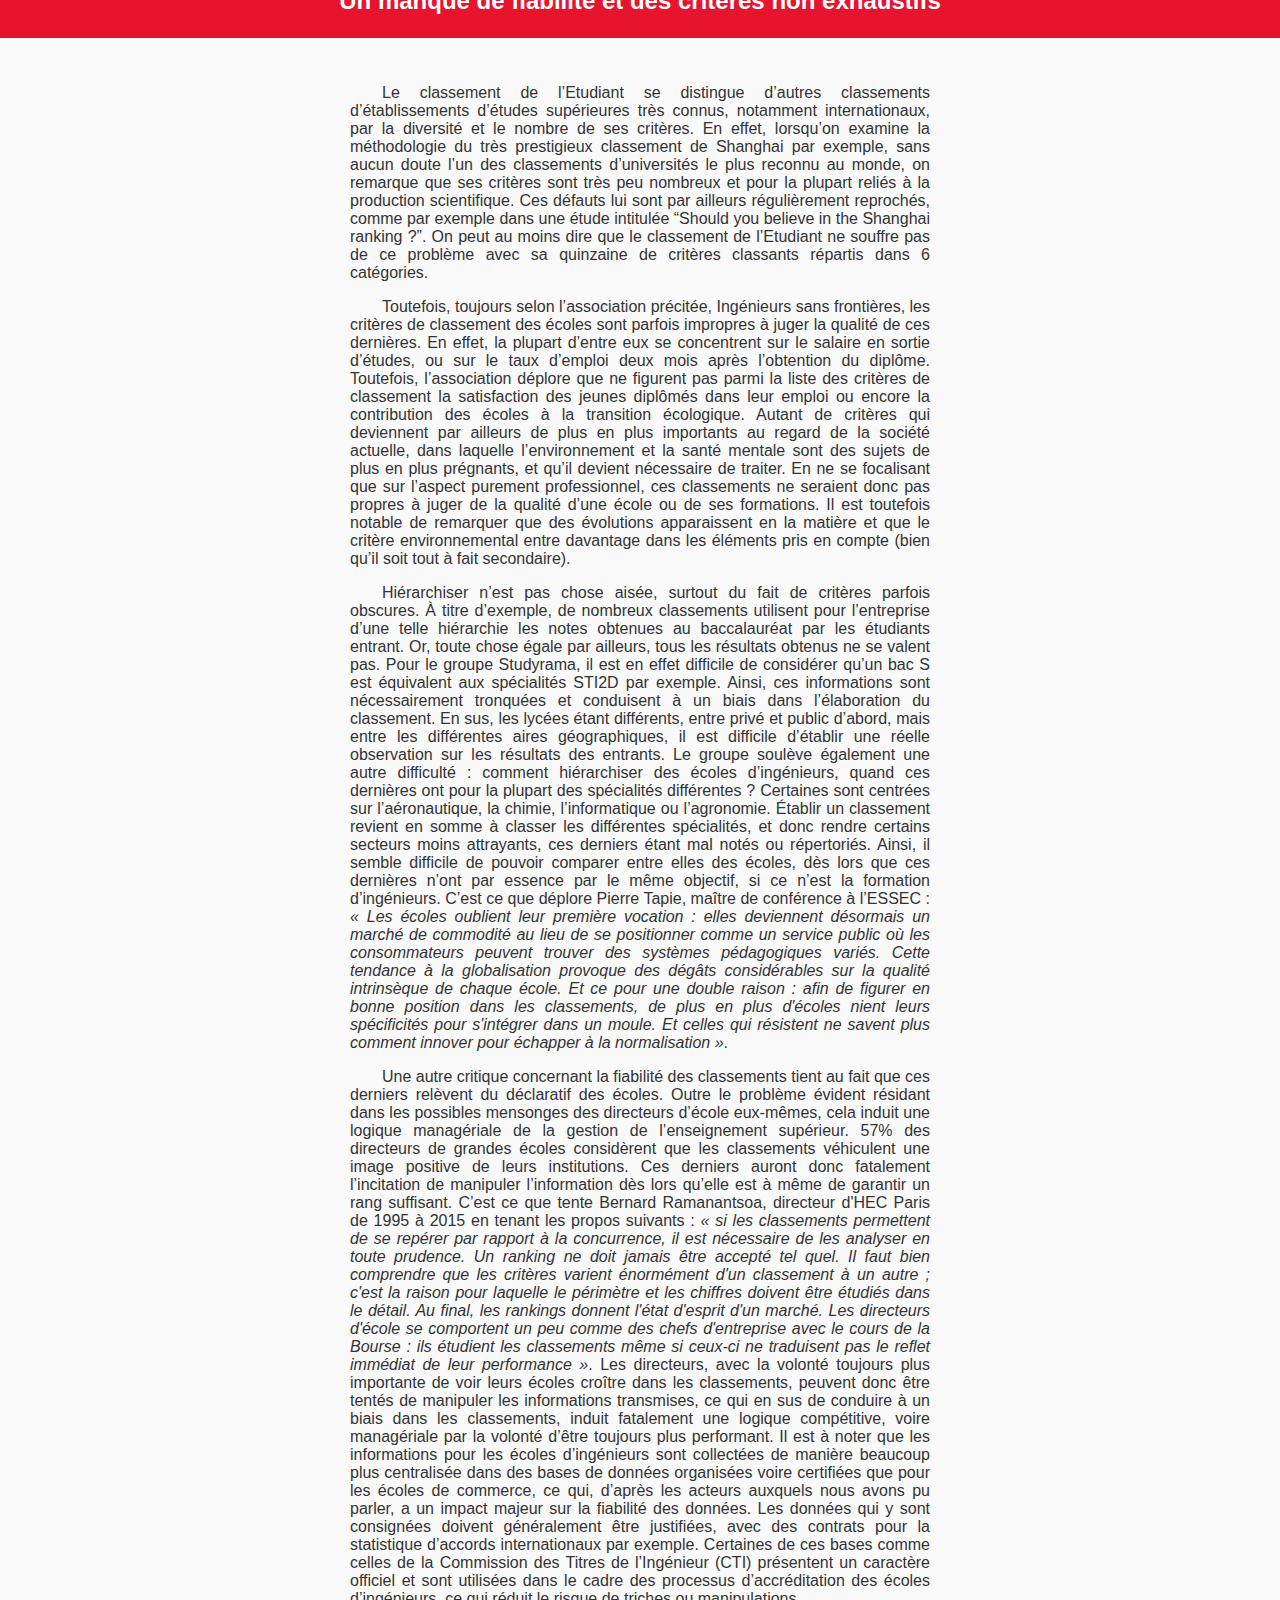
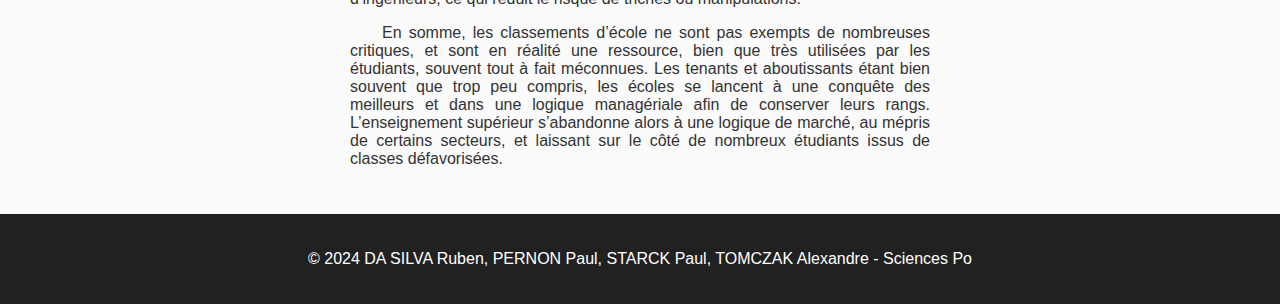
<file: limites.html>
<!DOCTYPE html>
<html lang="fr">
<head>
    <meta charset="UTF-8">
    <meta name="viewport" content="width=device-width, initial-scale=1.0">
    <title>Le Classement L'Étudiant des écoles d'ingénieurs</title>
    <link rel="stylesheet" href="assets/css/styles.css">
</head>
<body>
    <!-- Bandeau fixe avec des boutons pour accéder aux autres pages -->
    <header class="navbar-fixed">
        <div class="logo">Classement <i>L'Étudiant</i> des écoles d'ingénieurs</div>
        <nav>
            <ul>
                <li><a href="index.html">Présentation</a></li>
                <li><a href="classement.html">Le classement</a></li>
                <li><a href="methodologie.html">La méthodologie</a></li>
                <li><a href="utilisation.html">Utilisation et diffusion</a></li>
                <li><a href="limites.html" class="active">Limites</a></li>
                <li><a href="entretiens.html">Entretiens</a></li>
            </ul>
        </nav>
    </header>

    <div style="height: 100px; visibility: hidden;"></div>

    <!-- Section principale (Hero) -->
    <section id="hero" style="padding-bottom: 0px">
        <div class="hero-text">
            <h1>Les limites du classement <i>L'Étudiant</i></h1>
        </div>
    </section>

    <!-- Contenu principal -->
    <section class="content-section" style="margin: 0px; padding-top: 0px;">
        <p>
            Souvent, l’on peut entendre des étudiants discuter du classement de leur école. Ces derniers sont à la recherche du meilleur parti, celui qui pourra leur permettre de développer le plus gros réseau, celui dont ils pourront tirer les meilleurs enseignements, aux côtés de grands noms de la recherche. Alors que ces derniers sont devenus prolifiques, allant de paire avec une volonté toujours plus importante de former une caste élitiste capable de performer tant dans les sciences dures que les sciences humaines, les classements font régulièrement l’objet de nombreuses critiques. De la recherche accrue, voire déraisonnable, de performance, jusqu’à la légitimation de programmes publics et d’actions gouvernementales, il convient de s’épancher sur les limites et critiques de ces derniers. En quoi les classements d’école (et ici, plus spécifiquement des écoles d’ingénieurs), peuvent conduire à une distorsion de la réalité et à l’émergence d’un dédain vis-à-vis de certaines filières ?
        </p>
    </section>


    <div class="section-title">Le classement scolaire comme ressource pour les étudiants malgré une méconnaissance prégnante</div>
    <!-- Contenu principal -->
    
    <section class="content-section">
        <p>
            Séverine Chauvel et Pierre Clément, tous deux sociologues, ont mené une étude quantitative auprès des étudiants de l’université Paris Dauphine. Ces derniers ont alors entrepris une retranscription des paroles de certains étudiants s’agissant de l’importance des classements dans leurs choix d'études. Parmi les réponses enregistrées, Pauline et Eva, deux étudiantes en Licence au sein de l’université parisienne énoncent d’abord l’importance qu’ont les classements au sein de leurs choix, et de ceux de leurs amis. Ces dernières soulèvent alors deux controverses. Tout d’abord, elles admettent l’importance des classements, mais lorsque les deux sociologues leur demandent comment ces derniers sont établies, elles sont dans l’incapacité de répondre aux questions qui leur sont posées. L’on perçoit alors un biais majeur : ils sont susceptibles d’influencer la décision des étudiants dans le choix de leurs études, sans que ceux-ci ne sachent réellement ce qu’ils se cachent derrière. C’est d’ailleurs ce qu’illustre Olivier Oger, directeur de l'Edhec, <i>« les rankings constituent un indicateur de la performance d'une école ; indicateur facilement accessible et le plus utilisé par les candidats. Ils ne connaissent pas le monde de l'enseignement supérieur et vont recourir aux classements pour légitimer leur choix. C'est terrifiant, car il arrive que des élèves choisissent une école sans même connaître son projet pédagogique »</i>. En somme, les médias relayant ce type de classements peuvent assez largement favoriser certains établissements, sans nécessairement faire reposer ces hiérarchisations sur des éléments objectifs. Ce caractère opaque est par ailleurs exacerbé lorsque les classements ne fournissent pas de données et les méthodes utilisées pour opérer cette classification. Séverine Chauvel et Pierre Clément mettent en évidence le fait que la mise en place de ces classements postule une certaine rationalité de la part des agents, qui vont effectuer des recherches afin de déterminer le meilleur parti. Mais ils déplorent toutefois qu'apparaît un biais dans cette conception théorique : les étudiants choisissent bien souvent un domaine d’étude, certes, cependant que ces derniers effectuent le choix de l’endroit où étudier en fonction des meilleures universités. C’est là que ces ressources prennent de l’importance. Les classements sont d’autant plus importants que les meilleures universités se situent généralement à Paris, et qu’elles nécessitent parfois l’engagement de coûts importants pour les familles. Par ailleurs, le fait d’établir un classement, en sus de rameuter de nombreux étudiants en quête de la meilleure formation, légitime parfois des prix exorbitants pour les écoles. Ces dernières, afin d’entretenir la rareté, et justifier la sélection, se permettent alors de demander d’importantes sommes pour accéder aux enseignements. Enfin, selon les auteurs, les classements entretiennent le niveau de ces écoles. Étant donné que celles-ci sont réputées être premières d’un prétendu classement, les meilleurs étudiants souhaitent y accéder, et donc entretenir le niveau de ces écoles. Le positionnement au sein du classement répond donc d’une sorte de cercle vicieux, le classement entretenant la volonté des meilleurs d’y accéder, les meilleurs justifiant la position dans le classement, sans réellement laisser la possibilité aux autres universités de monter.
        </p>
        <p>
    	    Dans un second temps, les auteurs mettent en avant un second paradoxe lié aux réponses de l’une des étudiantes. Cette dernière affirme en effet la renommée de la filière dans laquelle elle se trouve. Pour autant, elle avoue n’en avoir jamais entendu parler auprès des recruteurs, en affirmant que son université n’est pas réputée pour de tels enseignements. Les deux auteurs soulignent alors tout le paradoxe de sa réponse : comment une telle filière pourrait être d’une quelconque renommée, dès lors qu’elle n’est ni citée par les recruteurs, ni par les professeurs ? Là encore, les deux sociologues illustrent toute l’ambiguïté des classements et des biais qu’ils représentent auprès des étudiants, risquant parfois de les pousser vers certaines filières uniquement au regard du positionnement de l’école. Or, souvent, la position dans le classement tente d’être maintenue par les écoles, et les étudiants eux-mêmes. Bien loin d’une représentation réelle du niveau ou des débouchées qui s’offrent aux étudiants, la hiérarchie répond davantage du <i>« bruit de couloir »</i> ou de la réputation, qui se transmet alors de génération en génération d’étudiants. Certaines acquièrent d’ailleurs une telle renommée qu’elles sont connues par des générations antérieures, et pour lesquelles le simple nom renvoie un sentiment d’excellence. Tel est notamment le cas des universités telles que Sciences Po Paris, la Sorbonne Paris I, Paris Dauphine ou Polytechnique dont le simple nom fait souvent tilt, même auprès d’individus ne connaissant pas réellement le contenu réel des enseignements. 
        </p>
        <p>
	        Ainsi, l’on perçoit tout le biais qu’impliquent ces classements au sein des étudiants. Ces derniers ont la possibilité de créer la réputation d’une école, bien que les procédés de hiérarchisation ne soient pas nécessairement connus de tous. Les étudiants seront alors naturellement conduits vers celles réputées les plus prestigieuses, sans pour autant connaître la réalité des enseignements qui y sont dispensés, ou la réalité concrète de la sortie d’étude dans ces domaines.
        </p>
    </section>

    <div class="section-title">Le classement ou la persistance d’inégalités sociales</div>
    
    <section class="content-section">
        <p>
            Les inégalités sociales en France au sein de l’enseignement supérieur sont indéniables. Selon Gérard Aschieri, ancien secrétaire général de la fédération unitaire syndicale, les chiffres concernant la diplomation des enfants de cadres a explosé entre les années 1970 et aujourd’hui, là où celles relevant des enfants d’ouvriers à certes augmenté, sans pour autant connaître une hausse similaire. Alors qu’au début des années 1970, seulement 38% des enfants de cadres obtenaient un diplôme dans le supérieur était de 38%, l’on avoisine aujourd’hui les 80%. Pour les enfants de cadre en revanche, l’on est passé de 2% de diplômés à 25% aujourd’hui. Si le milieu scolaire semble alors être une représentation des inégalités scolaires au sein de nos sociétés, ce facteur connaît une explosion dans les meilleures universités et les grandes écoles. Concernant l’université Paris Dauphine, précédemment citée en tant qu’exemple, l’on avoisine les 70% d’étudiants issus de milieux favorisés, dont près de 87% sont de nationalité française et près de 40% sont même parisiens. Ces inégalités sont d’autant plus prégnante pour les grandes écoles et les meilleures universités, qui se trouvent généralement dans le haut du classement. Du fait de leur prétendu niveau, reflété dans ces hiérarchies opaques, ces dernières se permettent un recrutement non seulement très sélectif au regard des dossiers qu’ils acceptent, mais également à raison des frais de scolarité. De ce fait, l’on observe une surreprésentation des enfants de cadre au sein de ces écoles. Selon les chiffres de l’INSEE, dans les grandes universités qui se trouvent en haut du classement, 33% des effectifs sont issus de familles de cadres supérieurs, tandis que 10% viennent du milieu ouvrier. Mais l’écart se creuse lorsqu’il s’agit des classes préparatoires ou des écoles normales supérieures, avec respectivement 53% et 63% d’étudiants issus d’un milieu favorisé, et 7% et 2% provenant d’un milieu ouvrier. 
        </p>
        <p>
	        Les classements sont donc un vecteur d’inégalités dans ce cadre là. Ils le sont tout d’abord dans les méthodes de recrutement employées par les plus grandes universités et les plus grandes écoles, puisque ces dernières effectuent un recrutement parmi les meilleurs étudiants. Mais c’est également un vecteur d’inégalité du fait d’un certain <i>« plafond de verre »</i> que les étudiants issus de milieux moins favorisés s’infligent. En effet, toujours selon Gérard Aschieri, si le choix des études induit nécessairement un arbitrage par les étudiants afin de déterminer le meilleur parti, ceux issus de milieux défavorisés auront davantage tendance à s’auto limiter. Ces derniers ne croyant pas nécessairement en la possibilité d’accéder à ces écoles, vont parfois privilégier des universités du bas de classement. 
        </p>
        <p>
            Ces doubles mécanismes qu’induisent les classements des écoles favorisent ainsi une représentation massive des classes sociales aisées dans les grandes écoles et meilleures universités, limitant ainsi drastiquement la possibilité de certains d’accéder à de tels domaines. Là encore, cette logique de hiérarchie est alors auto entretenue, les meilleurs et les plus aisés allant toujours dans les meilleures écoles, leur permettant de conserver leur place du haut de classement.
        </p>
        <p>
	        Enfin, l’association <i>« Ingénieurs sans frontières »</i> déplore cette hiérarchisation constante, qui induirait fatalement une logique compétitive du <i>« tous contre tous »</i>. L’enseignement supérieur n’est plus alors une source de savoirs et une fabrique de futurs professionnels, mais devient un milieu anxiogène structurant de futurs compétiteurs. Les classements seraient, selon eux, à la fois cause et conséquence de la compétition structurante entre les différents établissements. L’association affirme notamment que les classements impliquent de mettre en opposition : <i>« Classer implique d’opposer bon et mauvais, ou, a minima, moins bon »</i>.
        <p>
    </section>

    <div class="section-title">Un manque de fiabilité et des critères non exhaustifs</div>
    
    <section class="content-section">
        <p>
            Le classement de l’Etudiant se distingue d’autres classements d’établissements d’études supérieures très connus, notamment internationaux, par la diversité et le nombre de ses critères. En effet, lorsqu’on examine la méthodologie du très prestigieux classement de Shanghai par exemple, sans aucun doute l’un des classements d’universités le plus reconnu au monde, on remarque que ses critères sont très peu nombreux et pour la plupart reliés à la production scientifique. Ces défauts lui sont par ailleurs régulièrement reprochés, comme par exemple dans une étude intitulée “Should you believe in the Shanghai ranking ?”. On peut au moins dire que le classement de l’Etudiant ne souffre pas de ce problème avec sa quinzaine de critères classants répartis dans 6 catégories. 
        </p>
        <p>
            Toutefois, toujours selon l’association précitée, Ingénieurs sans frontières, les critères de classement des écoles sont parfois impropres à juger la qualité de ces dernières. En effet, la plupart d’entre eux se concentrent sur le salaire en sortie d’études, ou sur le taux d’emploi deux mois après l’obtention du diplôme. Toutefois, l’association déplore que ne figurent pas parmi la liste des critères de classement la satisfaction des jeunes diplômés dans leur emploi ou encore la contribution des écoles à la transition écologique. Autant de critères qui deviennent par ailleurs de plus en plus importants au regard de la société actuelle, dans laquelle l’environnement et la santé mentale sont des sujets de plus en plus prégnants, et qu’il devient nécessaire de traiter. En ne se focalisant que sur l’aspect purement professionnel, ces classements ne seraient donc pas propres à juger de la qualité d’une école ou de ses formations. Il est toutefois notable de remarquer que des évolutions apparaissent en la matière et que le critère environnemental entre davantage dans les éléments pris en compte (bien qu’il soit tout à fait secondaire). 
        </p>
        <p>
            Hiérarchiser n’est pas chose aisée, surtout du fait de critères parfois obscures. À titre d’exemple, de nombreux classements utilisent pour l’entreprise d’une telle hiérarchie les notes obtenues au baccalauréat par les étudiants entrant. Or, toute chose égale par ailleurs, tous les résultats obtenus ne se valent pas. Pour le groupe Studyrama, il est en effet difficile de considérer qu’un bac S est équivalent aux spécialités STI2D par exemple. Ainsi, ces informations sont nécessairement tronquées et conduisent à un biais dans l’élaboration du classement. En sus, les lycées étant différents, entre privé et public d’abord, mais entre les différentes aires géographiques, il est difficile d’établir une réelle observation sur les résultats des entrants. Le groupe soulève également une autre difficulté : comment hiérarchiser des écoles d’ingénieurs, quand ces dernières ont pour la plupart des spécialités différentes ? Certaines sont centrées sur l’aéronautique, la chimie, l’informatique ou l’agronomie. Établir un classement revient en somme à classer les différentes spécialités, et donc rendre certains secteurs moins attrayants, ces derniers étant mal notés ou répertoriés. Ainsi, il semble difficile de pouvoir comparer entre elles des écoles, dès lors que ces dernières n’ont par essence par le même objectif, si ce n’est la formation d’ingénieurs. C’est ce que déplore Pierre Tapie, maître de conférence à l’ESSEC : <i>« Les écoles oublient leur première vocation : elles deviennent désormais un marché de commodité au lieu de se positionner comme un service public où les consommateurs peuvent trouver des systèmes pédagogiques variés. Cette tendance à la globalisation provoque des dégâts considérables sur la qualité intrinsèque de chaque école. Et ce pour une double raison : afin de figurer en bonne position dans les classements, de plus en plus d'écoles nient leurs spécificités pour s'intégrer dans un moule. Et celles qui résistent ne savent plus comment innover pour échapper à la normalisation »</i>.
        </p>
        <p>
            Une autre critique concernant la fiabilité des classements tient au fait que ces derniers relèvent du déclaratif des écoles. Outre le problème évident résidant dans les possibles mensonges des directeurs d’école eux-mêmes, cela induit une logique managériale de la gestion de l’enseignement supérieur. 57% des directeurs de grandes écoles considèrent que les classements véhiculent une image positive de leurs institutions. Ces derniers auront donc fatalement l’incitation de manipuler l’information dès lors qu’elle est à même de garantir un rang suffisant. C’est ce que tente Bernard Ramanantsoa, directeur d'HEC Paris de 1995 à 2015 en tenant les propos suivants : <i>« si les classements permettent de se repérer par rapport à la concurrence, il est nécessaire de les analyser en toute prudence. Un ranking ne doit jamais être accepté tel quel. Il faut bien comprendre que les critères varient énormément d'un classement à un autre ; c'est la raison pour laquelle le périmètre et les chiffres doivent être étudiés dans le détail. Au final, les rankings donnent l'état d'esprit d'un marché. Les directeurs d'école se comportent un peu comme des chefs d'entreprise avec le cours de la Bourse : ils étudient les classements même si ceux-ci ne traduisent pas le reflet immédiat de leur performance »</i>. Les directeurs, avec la volonté toujours plus importante de voir leurs écoles croître dans les classements, peuvent donc être tentés de manipuler les informations transmises, ce qui en sus de conduire à un biais dans les classements, induit fatalement une logique compétitive, voire managériale par la volonté d’être toujours plus performant. Il est à noter que les informations pour les écoles d’ingénieurs sont collectées de manière beaucoup plus centralisée dans des bases de données organisées voire certifiées que pour les écoles de commerce, ce qui, d’après les acteurs auxquels nous avons pu parler, a un impact majeur sur la fiabilité des données. Les données qui y sont consignées doivent généralement être justifiées, avec des contrats pour la statistique d’accords internationaux par exemple. Certaines de ces bases comme celles de la Commission des Titres de l’Ingénieur (CTI) présentent un caractère officiel et sont utilisées dans le cadre des processus d’accréditation des écoles d’ingénieurs, ce qui réduit le risque de triches ou manipulations.
        </p>
        <p>
            En somme, les classements d’école ne sont pas exempts de nombreuses critiques, et sont en réalité une ressource, bien que très utilisées par les étudiants, souvent tout à fait méconnues. Les tenants et aboutissants étant bien souvent que trop peu compris, les écoles se lancent à une conquête des meilleurs et dans une logique managériale afin de conserver leurs rangs. L’enseignement supérieur s’abandonne alors à une logique de marché, au mépris de certains secteurs, et laissant sur le côté de nombreux étudiants issus de classes défavorisées.
        </p>
    </section>



    <footer>
        <p>&copy; 2024 DA SILVA Ruben, PERNON Paul, STARCK Paul, TOMCZAK Alexandre - Sciences Po</p>
    </footer>
</body>
</html>
</file>
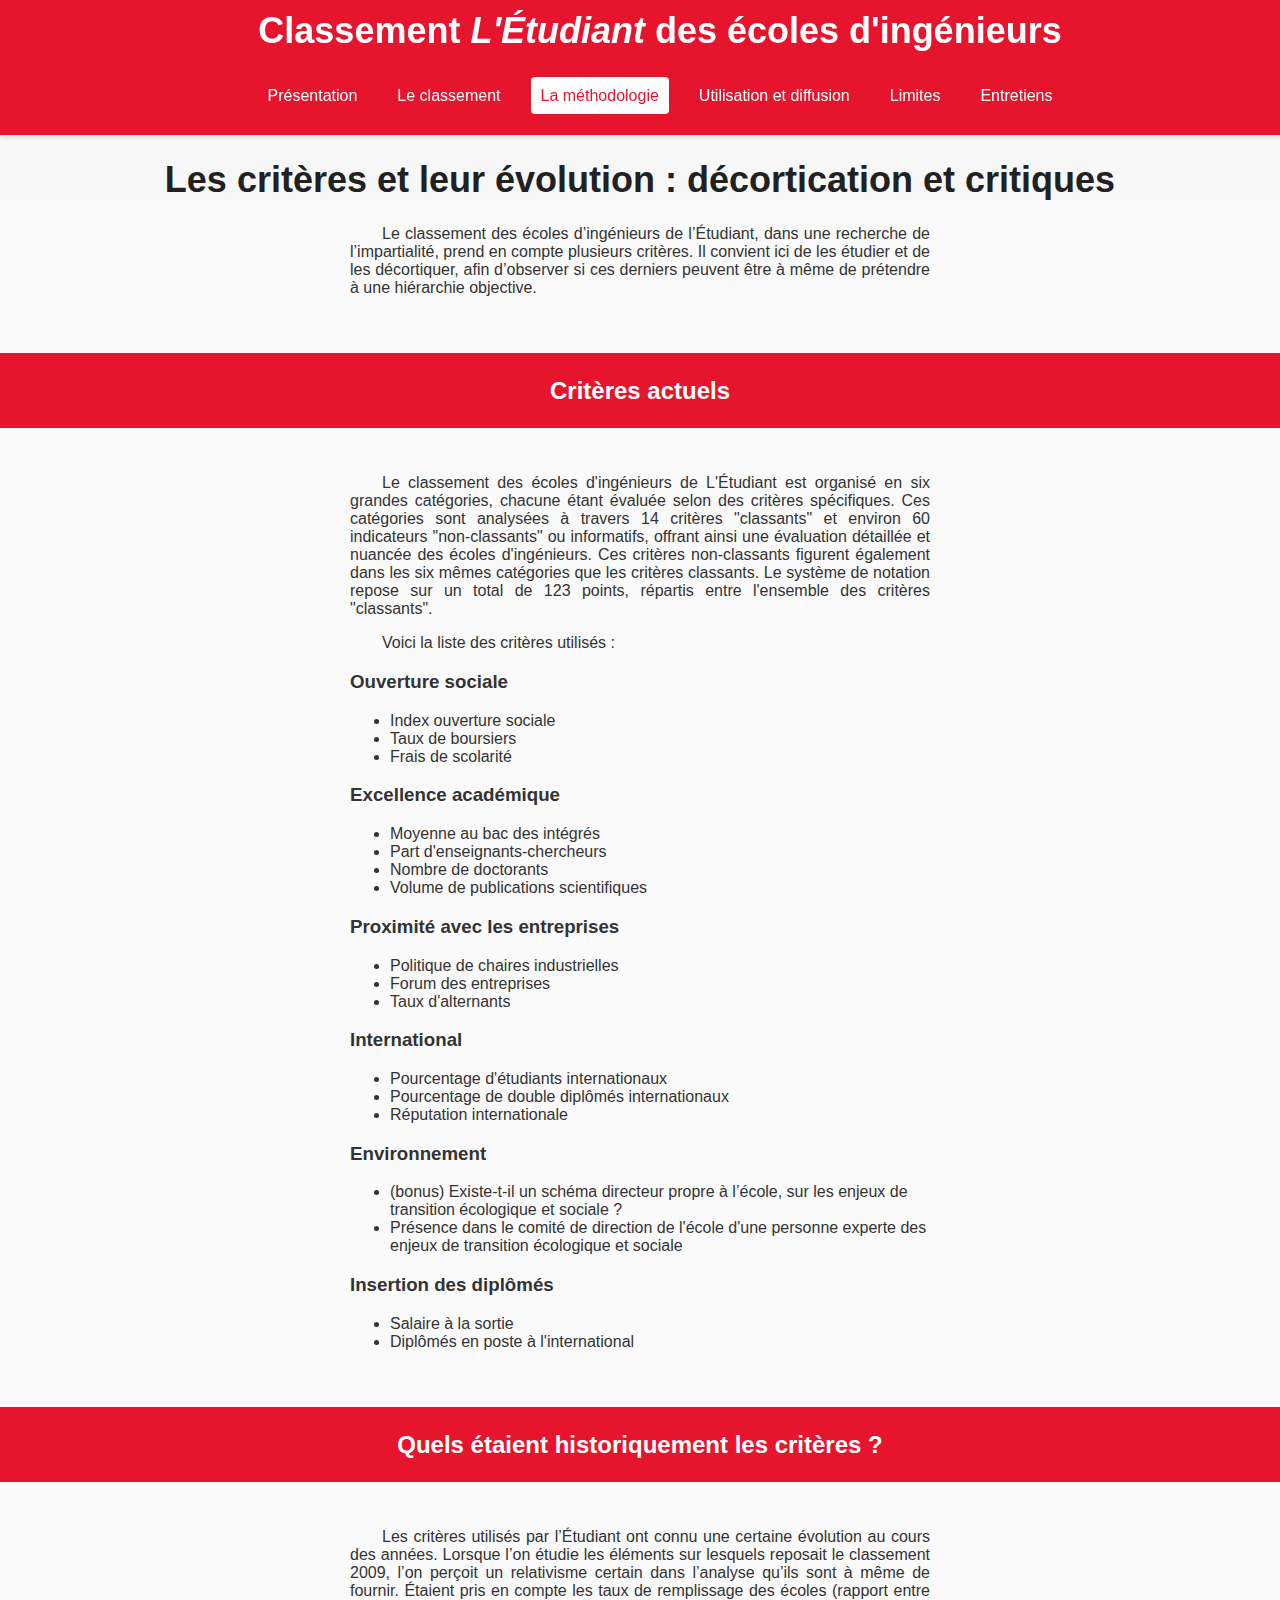
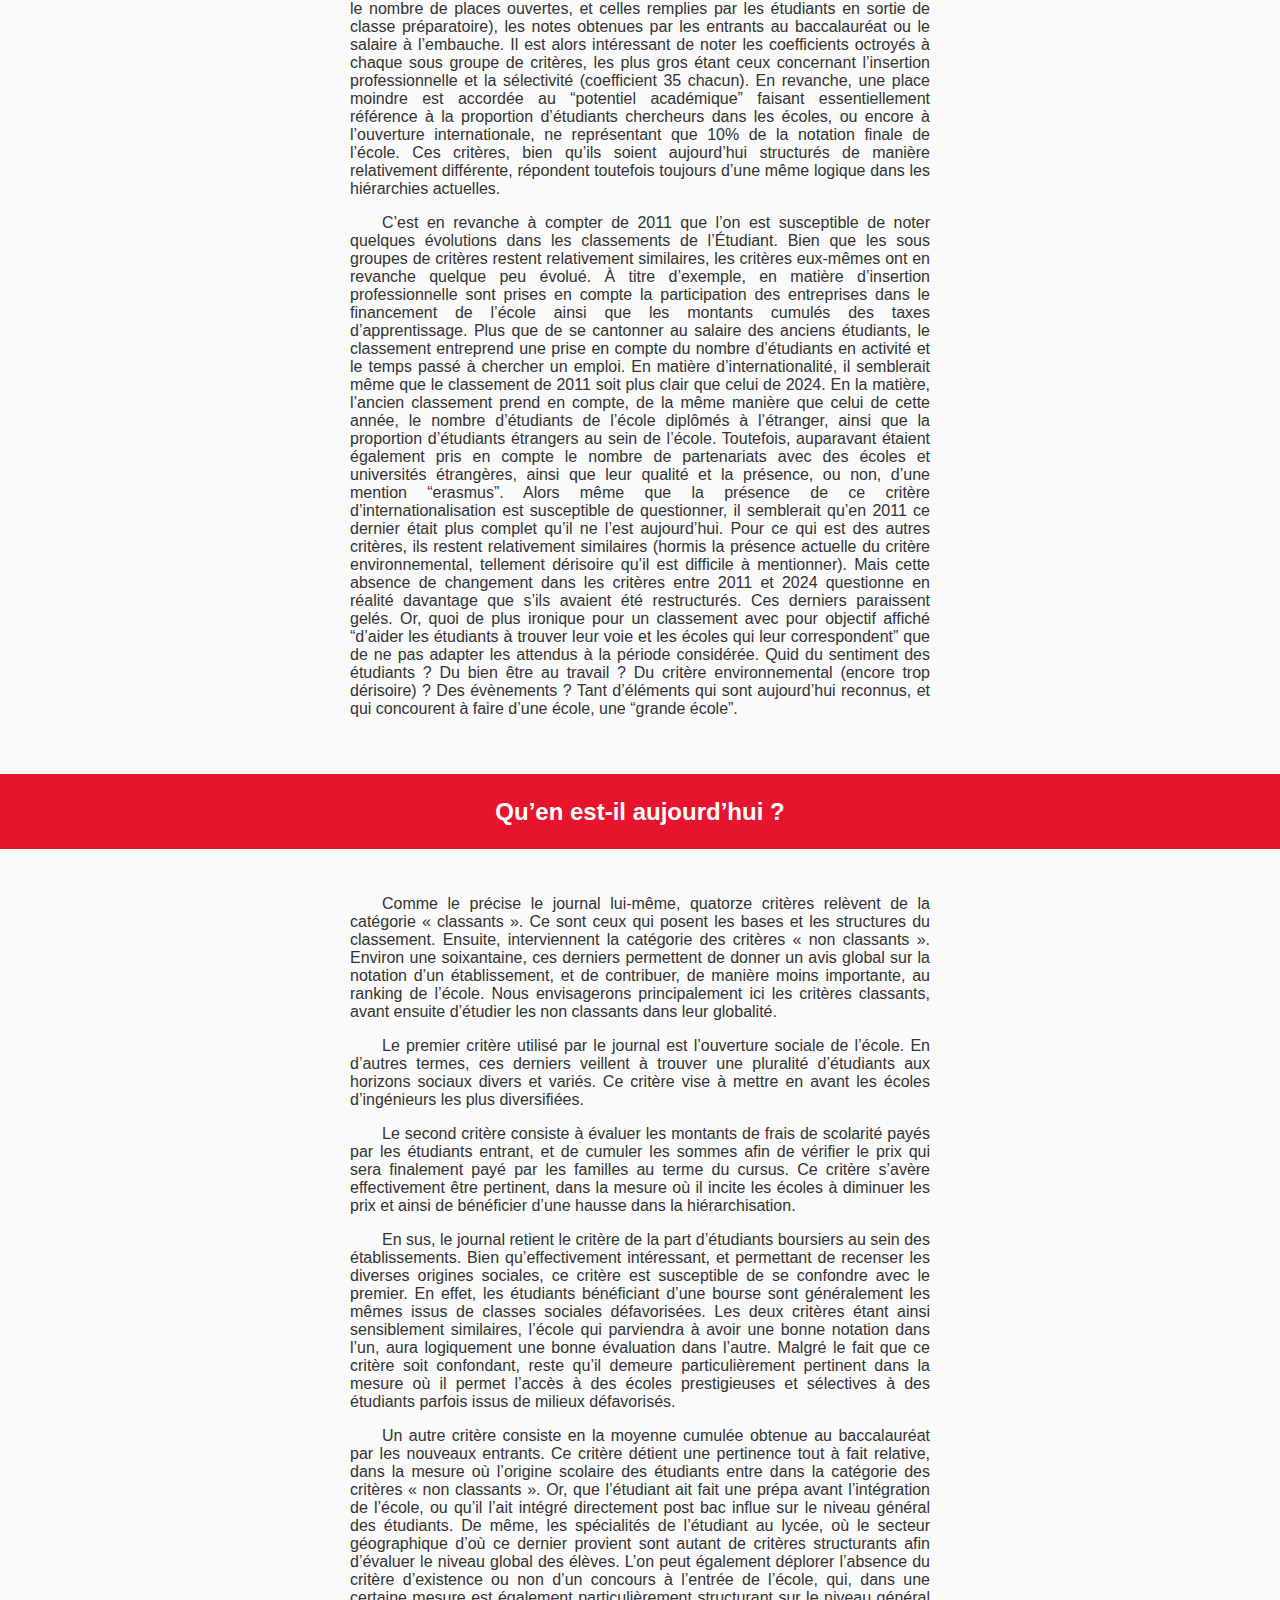
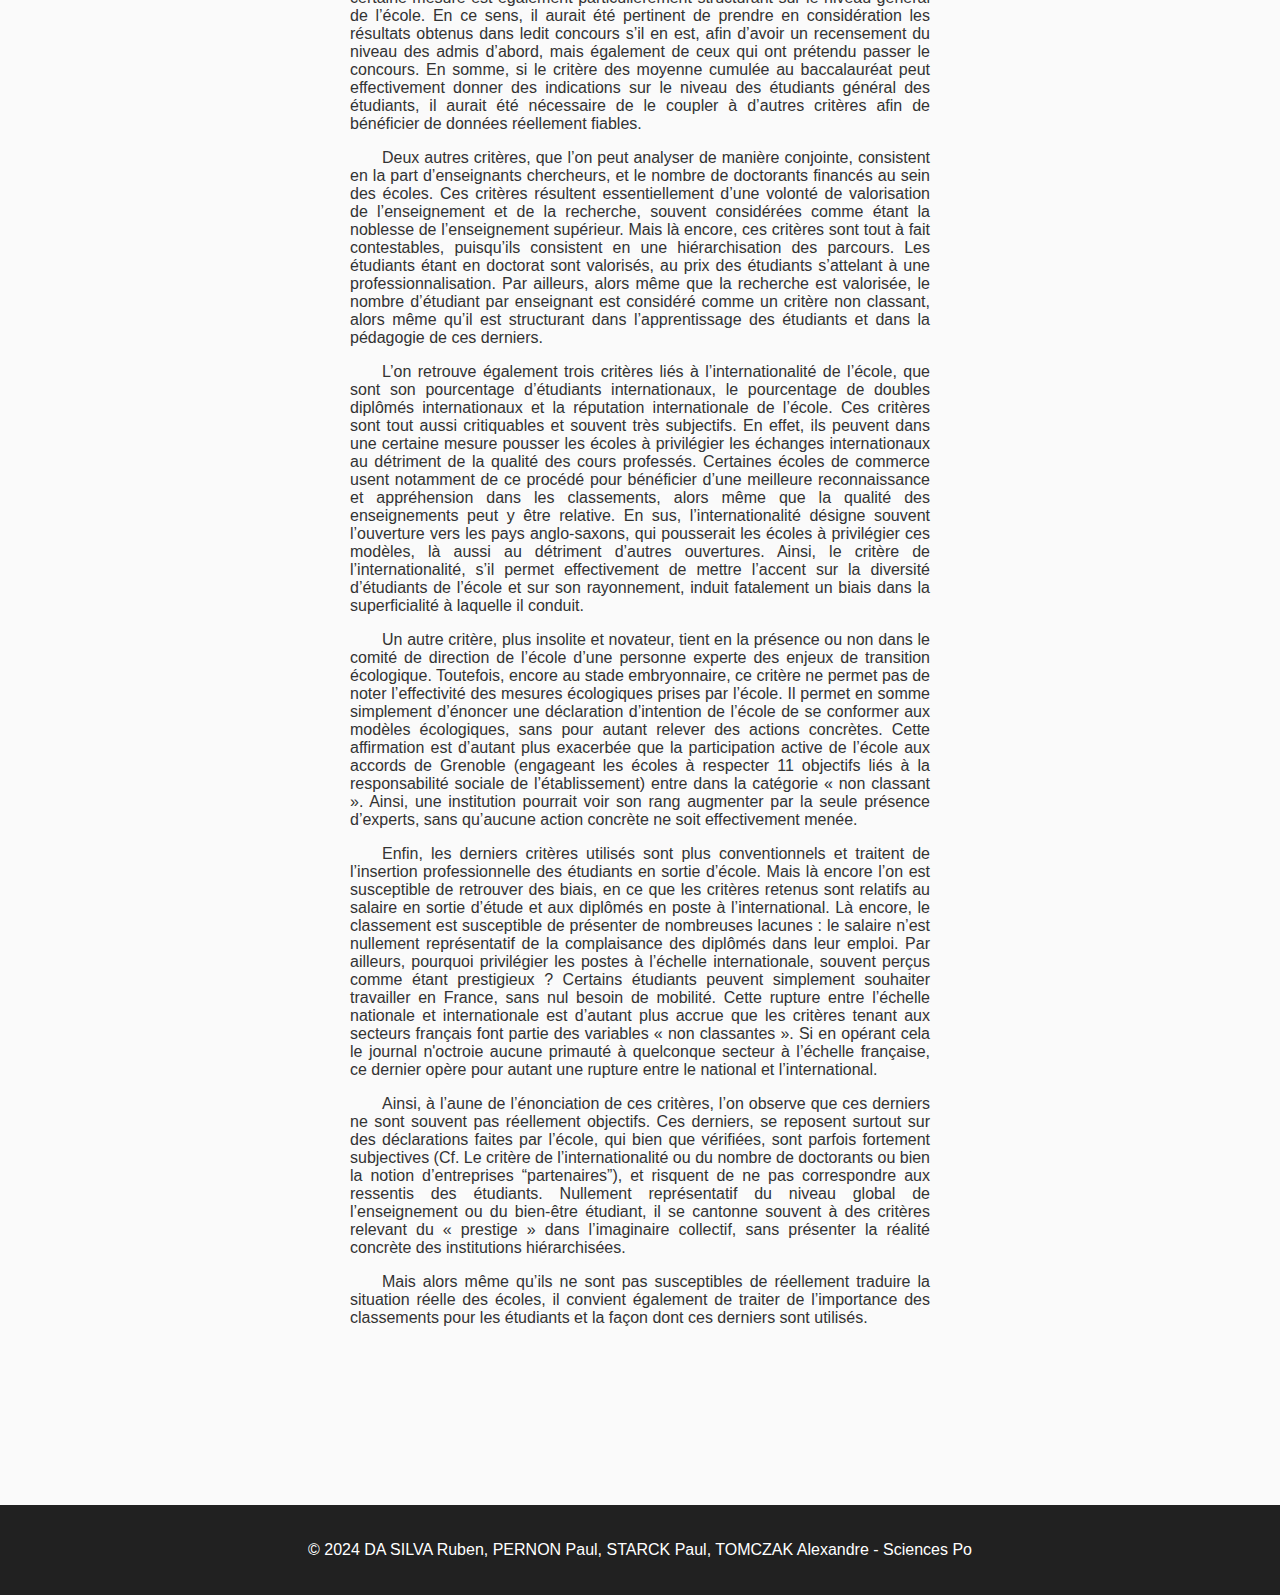
<file: methodologie.html>
<!DOCTYPE html>
<html lang="fr">
<head>
    <meta charset="UTF-8">
    <meta name="viewport" content="width=device-width, initial-scale=1.0">
    <title>Le Classement L'Étudiant des écoles d'ingénieurs</title>
    <link rel="stylesheet" href="assets/css/styles.css">
</head>
<body>
    <!-- Bandeau fixe avec des boutons pour accéder aux autres pages -->
    <header class="navbar-fixed">
        <div class="logo">Classement <i>L'Étudiant</i> des écoles d'ingénieurs</div>
        <nav>
            <ul>
                <li><a href="index.html">Présentation</a></li>
                <li><a href="classement.html">Le classement</a></li>
                <li><a href="methodologie.html" class="active">La méthodologie</a></li>
                <li><a href="utilisation.html">Utilisation et diffusion</a></li>
                <li><a href="limites.html">Limites</a></li>
                <li><a href="entretiens.html">Entretiens</a></li>
            </ul>
        </nav>
    </header>

    <div style="height: 100px; visibility: hidden;"></div>


    <!-- Section principale (Hero) -->
    <section id="hero" style="padding-bottom: 0px">
        <div class="hero-text">
            <h1>Les critères et leur évolution : décortication et critiques</h1>
        </div>
    </section>

    <section class="content-section" style="margin: 0px; padding-top: 0px;">
        <p>
            Le classement des écoles d’ingénieurs de l’Étudiant, dans une recherche de l’impartialité, prend en compte plusieurs critères. Il convient ici de les étudier et de les décortiquer, afin d’observer si ces derniers peuvent être à même de prétendre à une hiérarchie objective. 
        </p>
    </section>

    <!-- Première partie : Critères Actuels -->
    <div class="section-title">Critères actuels</div>
    <section class="content-section">
        <p>Le classement des écoles d'ingénieurs de L'Étudiant est organisé en six grandes catégories, chacune étant évaluée selon des critères spécifiques. Ces catégories sont analysées à travers 14 critères "classants" et environ 60 indicateurs "non-classants" ou informatifs, offrant ainsi une évaluation détaillée et nuancée des écoles d'ingénieurs. Ces critères non-classants figurent également dans les six mêmes catégories que les critères classants. Le système de notation repose sur un total de 123 points, répartis entre l'ensemble des critères "classants".</p>
        <p>Voici la liste des critères utilisés :</p>
        <h3>Ouverture sociale</h3>
        <ul>
            <li>Index ouverture sociale</li>
            <li>Taux de boursiers</li>
            <li>Frais de scolarité</li>
        </ul>
        <h3>Excellence académique</h3>
        <ul>
            <li>Moyenne au bac des intégrés</li>
            <li>Part d'enseignants-chercheurs</li>
            <li>Nombre de doctorants</li>
            <li>Volume de publications scientifiques</li>
        </ul>
        <h3>Proximité avec les entreprises</h3>
        <ul>
            <li>Politique de chaires industrielles</li>
            <li>Forum des entreprises</li>
            <li>Taux d'alternants</li>
        </ul>
        <h3>International</h3>
        <ul>
            <li>Pourcentage d'étudiants internationaux</li>
            <li>Pourcentage de double diplômés internationaux</li>
            <li>Réputation internationale</li>
        </ul>
        <h3>Environnement</h3>
        <ul>
            <li>(bonus) Existe-t-il un schéma directeur propre à l’école, sur les enjeux de transition écologique et sociale ?</li>
            <li>Présence dans le comité de direction de l'école d'une personne experte des enjeux de transition écologique et sociale</li>
        </ul>
        <h3>Insertion des diplômés</h3>
        <ul>
            <li>Salaire à la sortie</li>
            <li>Diplômés en poste à l'international</li>
        </ul>
    </section>


    <div class="section-title">Quels étaient historiquement les critères ?</div>
    <section class="content-section">
        <p>
            Les critères utilisés par l’Étudiant ont connu une certaine évolution au cours des années. Lorsque l’on étudie les éléments sur lesquels reposait le classement 2009, l’on perçoit un relativisme certain dans l’analyse qu’ils sont à même de fournir. Étaient pris en compte les taux de remplissage des écoles (rapport entre le nombre de places ouvertes, et celles remplies par les étudiants en sortie de classe préparatoire), les notes obtenues par les entrants au baccalauréat ou le salaire à l’embauche. Il est alors intéressant de noter les coefficients octroyés à chaque sous groupe de critères, les plus gros étant ceux concernant l’insertion professionnelle et la sélectivité (coefficient 35 chacun). En revanche, une place moindre est accordée au “potentiel académique” faisant essentiellement référence à la proportion d’étudiants chercheurs dans les écoles, ou encore à l’ouverture internationale, ne représentant que 10% de la notation finale de l’école. Ces critères, bien qu’ils soient aujourd’hui structurés de manière relativement différente, répondent toutefois toujours d’une même logique dans les hiérarchies actuelles.
        </p>
        <p>    
        	C’est en revanche à compter de 2011 que l’on est susceptible de noter quelques évolutions dans les classements de l’Étudiant. Bien que les sous groupes de critères restent relativement similaires, les critères eux-mêmes ont en revanche quelque peu évolué. À titre d’exemple, en matière d’insertion professionnelle sont prises en compte la participation des entreprises dans le financement de l’école ainsi que les montants cumulés des taxes d’apprentissage. Plus que de se cantonner au salaire des anciens étudiants, le classement entreprend une prise en compte du nombre d’étudiants en activité et le temps passé à chercher un emploi. En matière d’internationalité, il semblerait même que le classement de 2011 soit plus clair que celui de 2024. En la matière, l’ancien classement prend en compte, de la même manière que celui de cette année, le nombre d’étudiants de l’école diplômés à l’étranger, ainsi que la proportion d’étudiants étrangers au sein de l’école. Toutefois, auparavant étaient également pris en compte le nombre de partenariats avec des écoles et universités étrangères, ainsi que leur qualité et la présence, ou non, d’une mention “erasmus”. Alors même que la présence de ce critère d’internationalisation est susceptible de questionner, il semblerait qu’en 2011 ce dernier était plus complet qu’il ne l’est aujourd’hui. Pour ce qui est des autres critères, ils restent relativement similaires (hormis la présence actuelle du critère environnemental, tellement dérisoire qu’il est difficile à mentionner). Mais cette absence de changement dans les critères entre 2011 et 2024 questionne en réalité davantage que s’ils avaient été restructurés. Ces derniers paraissent gelés. Or, quoi de plus ironique pour un classement avec pour objectif affiché “d’aider les étudiants à trouver leur voie et les écoles qui leur correspondent” que de ne pas adapter les attendus à la période considérée. Quid du sentiment des étudiants ? Du bien être au travail ? Du critère environnemental (encore trop dérisoire) ? Des évènements ? Tant d’éléments qui sont aujourd’hui reconnus, et qui concourent à faire d’une école, une “grande école”.
        </p>
    </section>

    <div class="section-title">Qu’en est-il aujourd’hui ?</div>
    <section class="content-section">
        <p>
            Comme le précise le journal lui-même, quatorze critères relèvent de la catégorie « classants ». Ce sont ceux qui posent les bases et les structures du classement. Ensuite, interviennent la catégorie des critères « non classants ». Environ une soixantaine, ces derniers permettent de donner un avis global sur la notation d’un établissement, et de contribuer, de manière moins importante, au ranking de l’école. Nous envisagerons principalement ici les critères classants, avant ensuite d’étudier les non classants dans leur globalité.
        </p>
        <p>
            Le premier critère utilisé par le journal est l’ouverture sociale de l’école. En d’autres termes, ces derniers veillent à trouver une pluralité d’étudiants aux horizons sociaux divers et variés. Ce critère vise à mettre en avant les écoles d’ingénieurs les plus diversifiées. 
        </p>
        <p>
            Le second critère consiste à évaluer les montants de frais de scolarité payés par les étudiants entrant, et de cumuler les sommes afin de vérifier le prix qui sera finalement payé par les familles au terme du cursus. Ce critère s’avère effectivement être pertinent, dans la mesure où il incite les écoles à diminuer les prix et ainsi de bénéficier d’une hausse dans la hiérarchisation. 
        </p>
        <p>
            En sus, le journal retient le critère de la part d’étudiants boursiers au sein des établissements. Bien qu’effectivement intéressant, et permettant de recenser les diverses origines sociales, ce critère est susceptible de se confondre avec le premier. En effet, les étudiants bénéficiant d’une bourse sont généralement les mêmes issus de classes sociales défavorisées. Les deux critères étant ainsi sensiblement similaires, l’école qui parviendra à avoir une bonne notation dans l’un, aura logiquement une bonne évaluation dans l’autre. Malgré le fait que ce critère soit confondant, reste qu’il demeure particulièrement pertinent dans la mesure où il permet l’accès à des écoles prestigieuses et sélectives à des étudiants parfois issus de milieux défavorisés.
        </p>
        <p>
            Un autre critère consiste en la moyenne cumulée obtenue au baccalauréat par les nouveaux entrants. Ce critère détient une pertinence tout à fait relative, dans la mesure où l’origine scolaire des étudiants entre dans la catégorie des critères « non classants ». Or, que l’étudiant ait fait une prépa avant l’intégration de l’école, ou qu’il l’ait intégré directement post bac influe sur le niveau général des étudiants. De même, les spécialités de l’étudiant au lycée, où le secteur géographique d’où ce dernier provient sont autant de critères structurants afin d’évaluer le niveau global des élèves. L’on peut également déplorer l’absence du critère d’existence ou non d’un concours à l’entrée de l’école, qui, dans une certaine mesure est également particulièrement structurant sur le niveau général de l’école. En ce sens, il aurait été pertinent de prendre en considération les résultats obtenus dans ledit concours s’il en est, afin d’avoir un recensement du niveau des admis d’abord, mais également de ceux qui ont prétendu passer le concours. En somme, si le critère des moyenne cumulée au baccalauréat peut effectivement donner des indications sur le niveau des étudiants général des étudiants, il aurait été nécessaire de le coupler à d’autres critères afin de bénéficier de données réellement fiables. 
        </p>
        <p>
            Deux autres critères, que l’on peut analyser de manière conjointe, consistent en la part d’enseignants chercheurs, et le nombre de doctorants financés au sein des écoles. Ces critères résultent essentiellement d’une volonté de valorisation de l’enseignement et de la recherche, souvent considérées comme étant la noblesse de l’enseignement supérieur. Mais là encore, ces critères sont tout à fait contestables, puisqu’ils consistent en une hiérarchisation des parcours. Les étudiants étant en doctorat sont valorisés, au prix des étudiants s’attelant à une professionnalisation. Par ailleurs, alors même que la recherche est valorisée, le nombre d’étudiant par enseignant est considéré comme un critère non classant, alors même qu’il est structurant dans l’apprentissage des étudiants et dans la pédagogie de ces derniers. 
        </p>
        <p>
            L’on retrouve également trois critères liés à l’internationalité de l’école, que sont son pourcentage d’étudiants internationaux, le pourcentage de doubles diplômés internationaux et la réputation internationale de l’école. Ces critères sont tout aussi critiquables et souvent très subjectifs. En effet, ils peuvent dans une certaine mesure pousser les écoles à privilégier les échanges internationaux au détriment de la qualité des cours professés. Certaines écoles de commerce usent notamment de ce procédé pour bénéficier d’une meilleure reconnaissance et appréhension dans les classements, alors même que la qualité des enseignements peut y être relative. En sus, l’internationalité désigne souvent l’ouverture vers les pays anglo-saxons, qui pousserait les écoles à privilégier ces modèles, là aussi au détriment d’autres ouvertures. Ainsi, le critère de l’internationalité, s’il permet effectivement de mettre l’accent sur la diversité d’étudiants de l’école et sur son rayonnement, induit fatalement un biais dans la superficialité à laquelle il conduit. 
        </p>
        <p>
            Un autre critère, plus insolite et novateur, tient en la présence ou non dans le comité de direction de l’école d’une personne experte des enjeux de transition écologique. Toutefois, encore au stade embryonnaire, ce critère ne permet pas de noter l’effectivité des mesures écologiques prises par l’école. Il permet en somme simplement d’énoncer une déclaration d’intention de l’école de se conformer aux modèles écologiques, sans pour autant relever des actions concrètes. Cette affirmation est d’autant plus exacerbée que la participation active de l’école aux accords de Grenoble (engageant les écoles à respecter 11 objectifs liés à la responsabilité sociale de l’établissement) entre dans la catégorie « non classant ». Ainsi, une institution pourrait voir son rang augmenter par la seule présence d’experts, sans qu’aucune action concrète ne soit effectivement menée. 
        </p>
        <p>
            Enfin, les derniers critères utilisés sont plus conventionnels et traitent de l’insertion professionnelle des étudiants en sortie d’école. Mais là encore l’on est susceptible de retrouver des biais, en ce que les critères retenus sont relatifs au salaire en sortie d’étude et aux diplômés en poste à l’international. Là encore, le classement est susceptible de présenter de nombreuses lacunes : le salaire n’est nullement représentatif de la complaisance des diplômés dans leur emploi. Par ailleurs, pourquoi privilégier les postes à l’échelle internationale, souvent perçus comme étant prestigieux ? Certains étudiants peuvent simplement souhaiter travailler en France, sans nul besoin de mobilité. Cette rupture entre l’échelle nationale et internationale est d’autant plus accrue que les critères tenant aux secteurs français font partie des variables « non classantes ». Si en opérant cela le journal n'octroie aucune primauté à quelconque secteur à l’échelle française, ce dernier opère pour autant une rupture entre le national et l’international. 
        </p>
        <p>
            Ainsi, à l’aune de l’énonciation de ces critères, l’on observe que ces derniers ne sont souvent pas réellement objectifs. Ces derniers, se reposent surtout sur des déclarations faites par l’école, qui bien que vérifiées, sont parfois fortement subjectives (Cf. Le critère de l’internationalité ou du nombre de doctorants ou bien la notion d’entreprises “partenaires”), et risquent de ne pas correspondre aux ressentis des étudiants. Nullement représentatif du niveau global de l’enseignement ou du bien-être étudiant, il se cantonne souvent à des critères relevant du « prestige » dans l’imaginaire collectif, sans présenter la réalité concrète des institutions hiérarchisées. 
        </p>
        <p>
            Mais alors même qu’ils ne sont pas susceptibles de réellement traduire la situation réelle des écoles, il convient également de traiter de l’importance des classements pour les étudiants et la façon dont ces derniers sont utilisés.
        </p>
    </section>

    <section class="content-section">
        <p>
            
        </p>
    </section>


    <section class="content-section">
        <p>
            
        </p>
    </section>


    <footer>
        <p>&copy; 2024 DA SILVA Ruben, PERNON Paul, STARCK Paul, TOMCZAK Alexandre - Sciences Po</p>
    </footer>
</body>
</html>
</file>
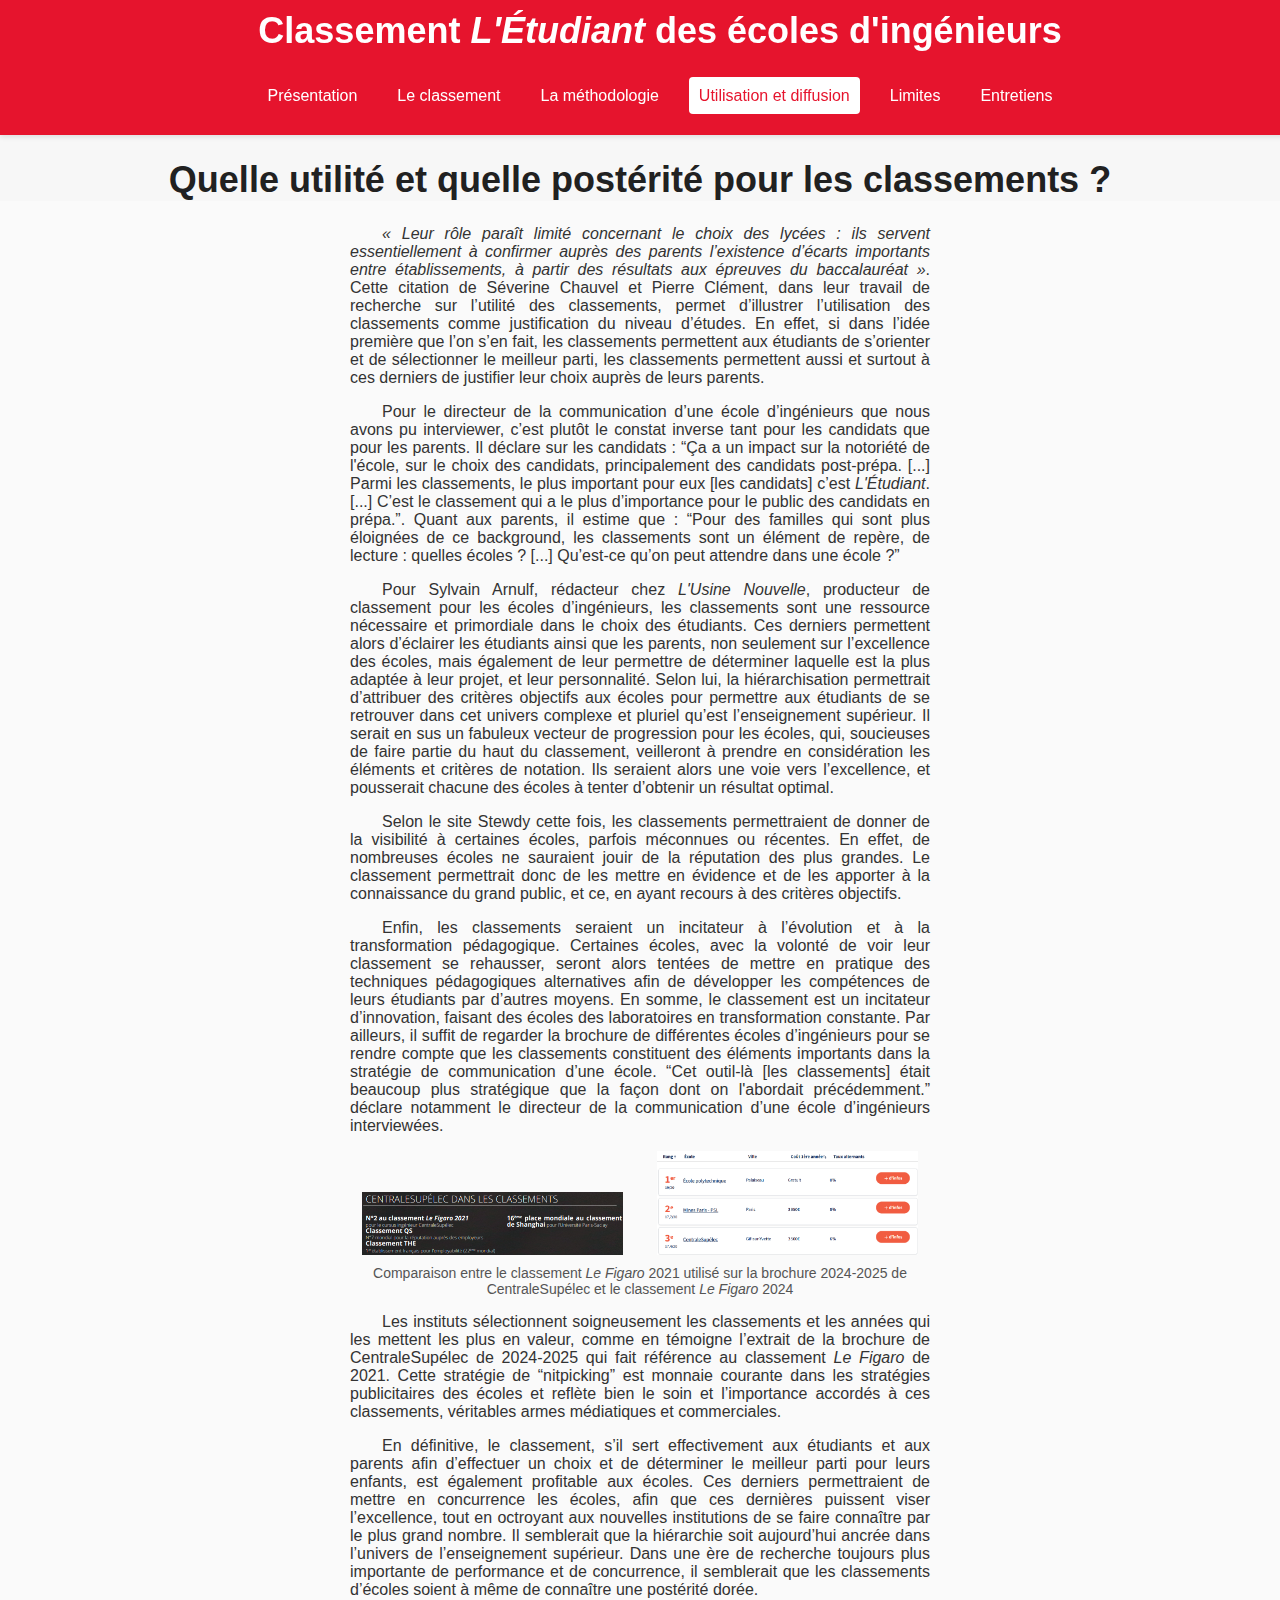
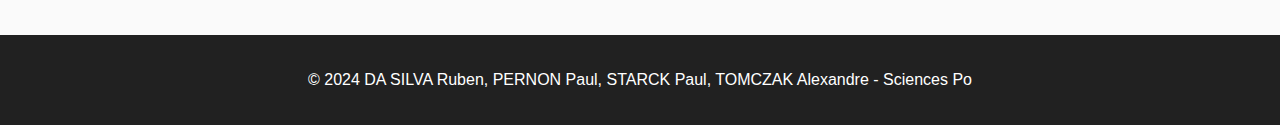
<file: utilisation.html>
<!DOCTYPE html>
<html lang="fr">
<head>
    <meta charset="UTF-8">
    <meta name="viewport" content="width=device-width, initial-scale=1.0">
    <title>Le Classement L'Étudiant des écoles d'ingénieurs</title>
    <link rel="stylesheet" href="assets/css/styles.css">
</head>
<body>
    <!-- Bandeau fixe avec des boutons pour accéder aux autres pages -->
    <header class="navbar-fixed">
        <div class="logo">Classement <i>L'Étudiant</i> des écoles d'ingénieurs</div>
        <nav>
            <ul>
                <li><a href="index.html">Présentation</a></li>
                <li><a href="classement.html">Le classement</a></li>
                <li><a href="methodologie.html">La méthodologie</a></li>
                <li><a href="utilisation.html" class="active">Utilisation et diffusion</a></li>
                <li><a href="limites.html">Limites</a></li>
                <li><a href="entretiens.html">Entretiens</a></li>
            </ul>
        </nav>
    </header>

    <div style="height: 100px; visibility: hidden;"></div>

    <!-- Section principale (Hero) -->
    <section id="hero" style="padding-bottom: 0px">
        <div class="hero-text">
            <h1>Quelle utilité et quelle postérité pour les classements ?</h1>
        </div>
    </section>

    <section class="content-section" style="margin: 0px; padding-top: 0px;">
        <p>
            <i>« Leur rôle paraît limité concernant le choix des lycées : ils servent essentiellement à confirmer auprès des parents l’existence d’écarts importants entre établissements, à partir des résultats aux épreuves du baccalauréat »</i>. Cette citation de Séverine Chauvel et Pierre Clément, dans leur travail de recherche sur l’utilité des classements, permet d’illustrer l’utilisation des classements comme justification du niveau d’études. En effet, si dans l’idée première que l’on s’en fait, les classements permettent aux étudiants de s’orienter et de sélectionner le meilleur parti, les classements permettent aussi et surtout à ces derniers de justifier leur choix auprès de leurs parents. 
        </p>
        <p>
            Pour le directeur de la communication d’une école d’ingénieurs que nous avons pu interviewer, c’est plutôt le constat inverse tant pour les candidats que pour les parents. Il déclare sur les candidats : “Ça a un impact sur la notoriété de l'école, sur le choix des candidats, principalement des candidats post-prépa. [...] Parmi les classements, le plus important pour eux [les candidats] c’est <i>L'Étudiant</i>. [...] C’est le classement qui a le plus d’importance pour le public des candidats en prépa.”. Quant aux parents, il estime que : “Pour des familles qui sont plus éloignées de ce background, les classements sont un élément de repère, de lecture : quelles écoles ? [...] Qu’est-ce qu’on peut attendre dans une école ?”
        </p>
        <p>
            Pour Sylvain Arnulf, rédacteur chez <i>L'Usine Nouvelle</i>, producteur de classement pour les écoles d’ingénieurs, les classements sont une ressource nécessaire et primordiale dans le choix des étudiants. Ces derniers permettent alors d’éclairer les étudiants ainsi que les parents, non seulement sur l’excellence des écoles, mais également de leur permettre de déterminer laquelle est la plus adaptée à leur projet, et leur personnalité. Selon lui, la hiérarchisation permettrait d’attribuer des critères objectifs aux écoles pour permettre aux étudiants de se retrouver dans cet univers complexe et pluriel qu’est l’enseignement supérieur. Il serait en sus un fabuleux vecteur de progression pour les écoles, qui, soucieuses de faire partie du haut du classement, veilleront à prendre en considération les éléments et critères de notation. Ils seraient alors une voie vers l’excellence, et pousserait chacune des écoles à tenter d’obtenir un résultat optimal.
        </p>
        <p>
            Selon le site Stewdy cette fois, les classements permettraient de donner de la visibilité à certaines écoles, parfois méconnues ou récentes. En effet, de nombreuses écoles ne sauraient jouir de la réputation des plus grandes. Le classement permettrait donc de les mettre en évidence et de les apporter à la connaissance du grand public, et ce, en ayant recours à des critères objectifs. 
        </p>
        <p>
            Enfin, les classements seraient un incitateur à l’évolution et à la transformation pédagogique. Certaines écoles, avec la volonté de voir leur classement se rehausser, seront alors tentées de mettre en pratique des techniques pédagogiques alternatives afin de développer les compétences de leurs étudiants par d’autres moyens. En somme, le classement est un incitateur d’innovation, faisant des écoles des laboratoires en transformation constante. Par ailleurs, il suffit de regarder la brochure de différentes écoles d’ingénieurs pour se rendre compte que les classements constituent des éléments importants dans la stratégie de communication d’une école. “Cet outil-là [les classements] était beaucoup plus stratégique que la façon dont on l'abordait précédemment.” déclare notamment le directeur de la communication d’une école d’ingénieurs interviewées.
        </p>
        <figure style="display: flex; flex-direction: column; align-items: center; margin: 0 auto; max-width: 100%;">
            <a style="display: flex; flex-direction: row; gap: 10px;">
                <img src="assets/imgs/Capture d’écran 2024-12-06 183923.png" alt="Classement Le Figaro 2021" style="width: 45%; max-width: 100%; height: auto;">
                <img src="assets/imgs/Capture d’écran 2024-12-06 184043.png" alt="Classement Le Figaro 2024" style="width: 45%; max-width: 100%; height: auto;">
            </a>
            <figcaption style="text-align: center; margin-top: 10px;">Comparaison entre le classement <i>Le Figaro</i> 2021 utilisé sur la brochure 2024-2025 de CentraleSupélec et le classement <i>Le Figaro</i> 2024</figcaption>
        </figure>
        
        <p>
            Les instituts sélectionnent soigneusement les classements et les années qui les mettent les plus en valeur, comme en témoigne l’extrait de la brochure de CentraleSupélec de 2024-2025 qui fait référence au classement <i>Le Figaro</i> de 2021. Cette stratégie de “nitpicking” est monnaie courante dans les stratégies publicitaires des écoles et reflète bien le soin et l’importance accordés à ces classements, véritables armes médiatiques et commerciales.
        </p><p>
        	En définitive, le classement, s’il sert effectivement aux étudiants et aux parents afin d’effectuer un choix et de déterminer le meilleur parti pour leurs enfants, est également profitable aux écoles. Ces derniers permettraient de mettre en concurrence les écoles, afin que ces dernières puissent viser l’excellence, tout en octroyant aux nouvelles institutions de se faire connaître par le plus grand nombre. Il semblerait que la hiérarchie soit aujourd’hui ancrée dans l’univers de l’enseignement supérieur. Dans une ère de recherche toujours plus importante de performance et de concurrence, il semblerait que les classements d’écoles soient à même de connaître une postérité dorée.
        </p>

    </section>





    <footer>
        <p>&copy; 2024 DA SILVA Ruben, PERNON Paul, STARCK Paul, TOMCZAK Alexandre - Sciences Po</p>
    </footer>
</body>
</html>
</file>
<file: assets/css/styles.css>
/* styles.css */

body {
    font-family: 'Montserrat', sans-serif;
    background-color: #fafafa;
    color: #333;
    margin: 0;
    padding: 0;
}

.navbar-fixed {
    position: fixed;
    top: 0;
    width: 100%;
    background-color: #e6142d; /* Couleur rouge */
    color: white;
    padding: 10px 20px;
    z-index: 1000;
    box-shadow: 0 2px 5px rgba(0, 0, 0, 0.1);
    display: flex;
    flex-direction: column;
    align-items: center;
    margin-bottom: 180px;
}

.navbar-fixed .logo {
    font-size: 36px; /* Augmente la taille de la police */
    font-weight: bold;
    margin-bottom: 35px; /* Espace entre le logo et les boutons */
}

.navbar-fixed nav ul {
    list-style-type: none;
    padding: 0;
    margin: 0;
    display: flex;
    justify-content: space-around;
    width: 100%;
    margin-bottom: 20px; /* Ajoute une marge de 20 pixels en bas */
}

.navbar-fixed nav ul li {
    display: inline;
    margin: 0 10px; /* Ajoute une marge de 10 pixels à gauche et à droite */
}

.navbar-fixed nav ul li a {
    color: white;
    text-decoration: none;
    font-size: 16px;
    padding: 10px;
}

.navbar-fixed nav ul li a:hover {
    background-color: #333;
    border-radius: 4px;
}

.navbar-fixed nav ul li a.active {
    background-color: white;
    color: #e6142d;
    border-radius: 4px;
}

#hero {
    margin-top: 15px; /* Espace pour le bandeau fixe et les boutons */
    background-color: #f7f7f7;
    padding: 20px 0px;
    text-align: center;
}

.hero-text h1 {
    font-size: 36px;
    color: #212121;
}

.hero-text p {
    font-size: 18px;
    color: #76767e;
}

.cta-button {
    background-color: #e6142d;
    color: white;
    padding: 10px 20px;
    text-decoration: none;
    border-radius: 5px;
    font-size: 16px;
}

.cta-button:hover {
    background-color: #333;
}

.content-section {
    padding: 20px 350px; /* Éloigne le texte de 350 pixels des bords */
    margin: 10px 0;
}

.content-section h2 {
    font-size: 24px;
    margin-bottom: 10px;
}

.content-section p {
    font-size: 16px;
    color: #333;
    text-indent: 2em; /* Ajoute une indentation de 2em (environ 32px) */
    text-align: justify; /* Justifie le texte */
}

.light-section {
    background-color: #f7f7f7;
}

footer {
    text-align: center;
    padding: 20px;
    background-color: #212121;
    color: white;
}

/* Ajout de la classe pour la page active */
.active-page {
    background-color: white;
}

/* Ajout de la classe pour les titres des parties */
.section-title {
    background-color: #e6142d; /* Fond rouge */
    color: white;
    text-align: center;
    height: 75px;
    line-height: 75px;
    font-size: 24px;
    font-weight: bold;
    margin-top: 20px;
}

figure {
    display: inline-block;
    text-align: center;
    margin: 20px 0; /* Espacement autour du bloc */
}

figure img {
    max-width: 100%; /* Les images ne dépasseront pas leur conteneur */
    display: block; /* Assure qu'elles prennent une ligne chacune */
    margin: 0 auto; /* Centre les images dans leur conteneur */
    align-self: flex-end;
}

figcaption {
    font-size: 14px; /* Taille du texte de la légende */
    color: #555; /* Couleur grise pour le texte */
    margin-top: 10px; /* Espacement entre les images et la légende */
}
</file>
